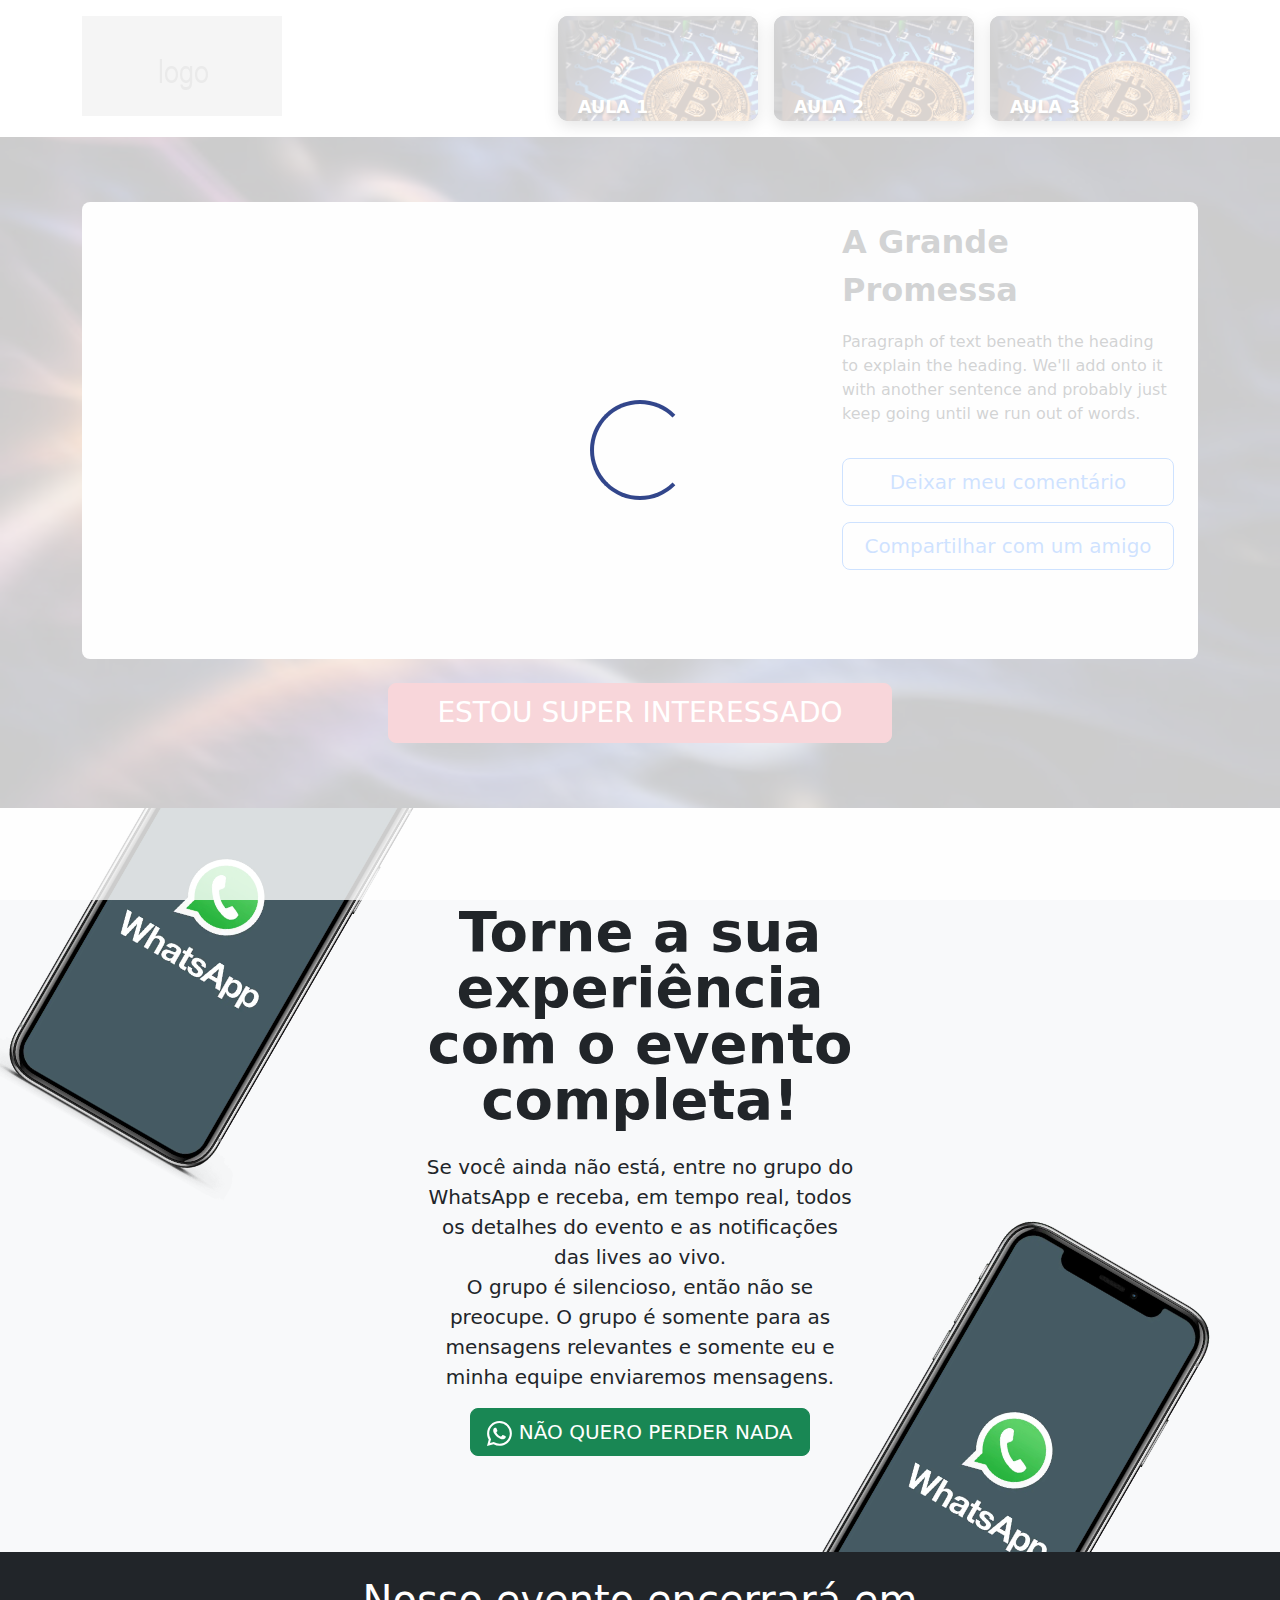
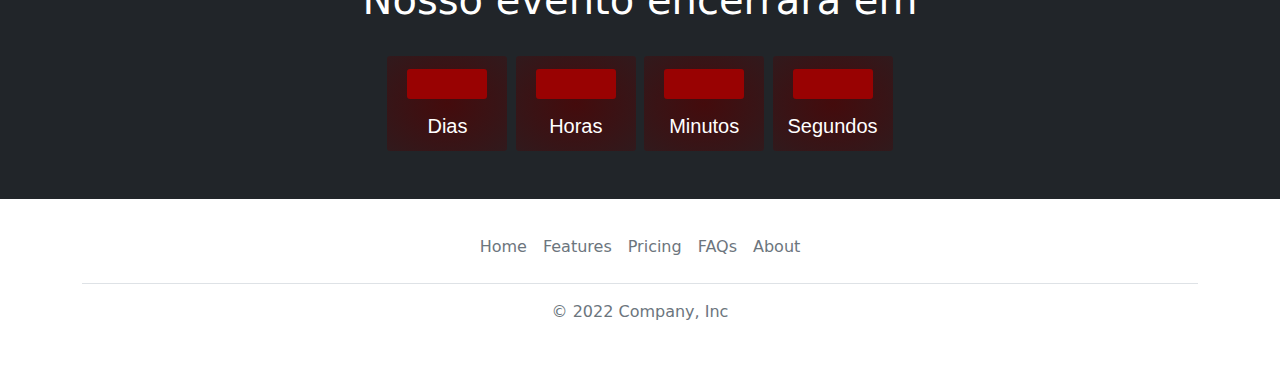
<file: blog/index.html>
<!doctype html>
<html lang="pt-BR">

<head>
    <meta charset="utf-8">
    <meta name="viewport" content="width=device-width, initial-scale=1">
    <meta name="description" content="Desenvolvimento de Soluções em Marketing e Lançamentos" />
    <meta name="author" content="VSG Tecnologia da Informação" />
    <title>VGS | Blog De Lançamento</title>
    <link rel="icon" type="image/x-icon" href="assets/favicon.ico" />
    <link href="css/bootstrap.min.css" rel="stylesheet" id="bootstrap-css">
    <link href="css/main.css" rel="stylesheet">
    <link href="css/clock.css" rel="stylesheet">
    <link href="css/menu.css" rel="stylesheet">
</head>

<body>

    <div class="container-sm">
        <!-- <header class="d-flex flex-wrap justify-content-center py-3">
            <a href="/" class="d-flex align-items-end mb-md-0 me-md-auto text-dark text-decoration-none">
                <figure class="mb-0">
                    <img src="https://via.placeholder.com/200x100" alt="logo">
                </figure>

            </a>

            <div id="clock">
                <h5 class="text-dark text-end">Próximo episódio em:</h5>
                <div>
                    <span class="days"></span>
                    <div class="smalltext">Dias</div>
                </div>
                <div>
                    <span class="hours"></span>
                    <div class="smalltext">Horas</div>
                </div>
                <div>
                    <span class="minutes"></span>
                    <div class="smalltext">Minutos</div>
                </div>
                <div>
                    <span class="seconds"></span>
                    <div class="smalltext">Segundos</div>
                </div>
            </div>
        </header> -->
        <header class="py-3">
            <div class="d-flex justify-content-center">
                <a href="/" class="d-flex text-decoration-none d-block d-lg-none pb-3">
                    <figure class="mb-0">
                        <img src="./assets/logo.png" alt="logo">
                    </figure>

                </a>
            </div>
            <div class="d-flex justify-content-lg-between justify-content-md-center">
                <a href="/" class="d-flex text-decoration-none d-none d-lg-block">
                    <figure class="mb-0">
                        <img src="./assets/logo.png" alt="logo">
                    </figure>

                </a>
                <div class="d-flex">
                    <div class="col-4 px-2" id="aula-1">
                        <div class="box">
                            <a href="?video=aula-1" class="assistir-aula">
                                <div class="imgbox">
                                    <img src="./assets/bitcoin-compress.webp" class="img-responsive">
                                </div>
                                <div class="content">
                                    <h6>&nbsp;</h6>
                                    <small>AULA 1</small>
                                </div>
                            </a>
                        </div>
                    </div>
                    <div class="col-4 px-2" id="aula-2">
                        <div class="box">
                            <a href="?video=aula-2" class="assistir-aula">
                                <div class="imgbox">
                                    <img src="./assets/bitcoin-compress.webp" class="img-responsive">
                                </div>
                                <div class="content">
                                    <h6>&nbsp;</h6>
                                    <small>AULA 2</small>
                                </div>
                            </a>
                        </div>
                    </div>
                    <div class="col-4 px-2" id="aula-3">
                        <div class="box">
                            <a href="?video=aula-3" class="assistir-aula">
                                <div class="imgbox">
                                    <img src="./assets/bitcoin-compress.webp" class="img-responsive">
                                </div>
                                <div class="content">
                                    <h6>&nbsp;</h6>
                                    <small>AULA 3</small>
                                </div>
                            </a>
                        </div>
                    </div>
                </div>
            </div>
        </header>
    </div>

    <main>
        <section id="section-2">
            <div class="parallax">
                <div class="container">
                    <div class="mb-4 bg-light rounded-3" id="content-cpl">
                        <div class="row text-center">
                            <div class="col-lg-8 col-md-12">
                                <iframe id="video" src="" title="YouTube video player" frameborder="0"
                                    allow="accelerometer; autoplay; clipboard-write; encrypted-media; gyroscope; picture-in-picture"
                                    allowfullscreen></iframe>
                            </div>
                            <div class="col-lg-4 col-md-12">
                                <div class="d-flex flex-column align-items-start gap-3 pe-lg-4 py-lg-3 p-lg-0 p-4">
                                    <div class="fs-2 fw-bold text-start" id="title">A Grande Promessa</div>
                                    <p class="text-start" id="description">Paragraph of text beneath the heading to
                                        explain the
                                        heading. We'll add onto it with another sentence and probably just keep
                                        going until we run out of words.</p>
                                    <a id="comunidade" href="#" class="btn btn-outline-primary btn-lg">Deixar meu
                                        comentário</a>
                                    <a href="#" id="shared" class="btn btn-outline-primary btn-lg">Compartilhar com um
                                        amigo</a>
                                    <a href="#" id="files" class="btn btn-primary btn-lg">Download dos arquivos da
                                        aula</a>
                                </div>
                            </div>
                        </div>
                    </div>
                    <div id="superinteressado">
                        <div class="row">
                            <div class="row-fluid text-center">
                                <a href="#" class="col btn btn-danger btn-lg px-5 fs-3">ESTOU SUPER INTERESSADO</a>
                            </div>
                        </div>
                    </div>
                </div>
            </div>
        </section>

        <section id="section-3">
            <div class="bg-dark">
                <div class="position-relative overflow-hidden text-center bg-light">
                    <div class="col-sm-12 col-md-8 col-lg-5 p-lg-5 mx-auto my-5 p-3">
                        <h1 class="display-4 fw-bold lh-1 pb-3">Torne a sua experiência com o evento completa!</h1>
                        <p class="lead fw-normal">
                            Se você ainda não está, entre no grupo do WhatsApp e receba, em tempo real, todos os
                            detalhes do evento e as notificações das lives ao vivo.<br>
                            O grupo é silencioso, então não se preocupe. O grupo é somente para as mensagens relevantes
                            e somente eu e minha equipe enviaremos mensagens.
                        </p>
                        <a id="grupo-whatsapp" class="btn btn-success btn-lg" href="">
                            <span style="margin-top: -10px;">
                                <svg xmlns="http://www.w3.org/2000/svg" width="25" height="25" fill="currentColor"
                                    class="bi bi-whatsapp" viewBox="0 0 16 16">
                                    <path
                                        d="M13.601 2.326A7.854 7.854 0 0 0 7.994 0C3.627 0 .068 3.558.064 7.926c0 1.399.366 2.76 1.057 3.965L0 16l4.204-1.102a7.933 7.933 0 0 0 3.79.965h.004c4.368 0 7.926-3.558 7.93-7.93A7.898 7.898 0 0 0 13.6 2.326zM7.994 14.521a6.573 6.573 0 0 1-3.356-.92l-.24-.144-2.494.654.666-2.433-.156-.251a6.56 6.56 0 0 1-1.007-3.505c0-3.626 2.957-6.584 6.591-6.584a6.56 6.56 0 0 1 4.66 1.931 6.557 6.557 0 0 1 1.928 4.66c-.004 3.639-2.961 6.592-6.592 6.592zm3.615-4.934c-.197-.099-1.17-.578-1.353-.646-.182-.065-.315-.099-.445.099-.133.197-.513.646-.627.775-.114.133-.232.148-.43.05-.197-.1-.836-.308-1.592-.985-.59-.525-.985-1.175-1.103-1.372-.114-.198-.011-.304.088-.403.087-.088.197-.232.296-.346.1-.114.133-.198.198-.33.065-.134.034-.248-.015-.347-.05-.099-.445-1.076-.612-1.47-.16-.389-.323-.335-.445-.34-.114-.007-.247-.007-.38-.007a.729.729 0 0 0-.529.247c-.182.198-.691.677-.691 1.654 0 .977.71 1.916.81 2.049.098.133 1.394 2.132 3.383 2.992.47.205.84.326 1.129.418.475.152.904.129 1.246.08.38-.058 1.171-.48 1.338-.943.164-.464.164-.86.114-.943-.049-.084-.182-.133-.38-.232z" />
                                </svg>
                            </span>
                            NÃO QUERO PERDER NADA
                        </a>
                    </div>
                    <div class="product-device d-none d-md-block"></div>
                    <div class="product-device product-device-2 d-none d-md-block"></div>
                </div>
            </div>
        </section>

        <section id="section-4" class="bg-dark text-bg-dark">
            <div class="container">
                <div class="row align-items-md-stretch text-center">
                    <h2 class="display-6 p-4">
                        Nosso evento encerrará em
                    </h2>
                    <div id="clock" class="pb-5">
                        <div>
                            <span class="days fs-2"></span>
                            <div class="fs-5">Dias</div>
                        </div>
                        <div>
                            <span class="hours fs-2"></span>
                            <div class="fs-5">Horas</div>
                        </div>
                        <div>
                            <span class="minutes fs-2"></span>
                            <div class="fs-5">Minutos</div>
                        </div>
                        <div>
                            <span class="seconds fs-2"></span>
                            <div class="fs-5">Segundos</div>
                        </div>
                    </div>
                </div>
            </div>
        </section>
    </main>

    <div class="container">
        <footer class="py-1 my-4">
            <ul class="nav justify-content-center border-bottom pb-3 mb-3">
                <li class="nav-item"><a href="#" class="nav-link px-2 text-muted">Home</a></li>
                <li class="nav-item"><a href="#" class="nav-link px-2 text-muted">Features</a></li>
                <li class="nav-item"><a href="#" class="nav-link px-2 text-muted">Pricing</a></li>
                <li class="nav-item"><a href="#" class="nav-link px-2 text-muted">FAQs</a></li>
                <li class="nav-item"><a href="#" class="nav-link px-2 text-muted">About</a></li>
            </ul>
            <p class="text-center text-muted">&copy; 2022 Company, Inc</p>
        </footer>
    </div>

    <!-- Modal -->
    <div class="modal fade" id="staticBackdrop" data-bs-backdrop="false" data-bs-keyboard="false" tabindex="-1"
        aria-labelledby="staticBackdropLabel" aria-hidden="true">
        <div class="modal-dialog modal-fullscreen">
            <div class="modal-content">
                <div class="modal-body">
                    <div class="spinner-border" role="status">
                        <span class="visually-hidden">Loading...</span>
                    </div>
                </div>
            </div>
        </div>
    </div>


    <script src="js/clock.js"></script>
    <script src="js/common.js"></script>
    <script src="https://code.jquery.com/jquery-1.11.1.min.js"></script>
    <script src="js/bootstrap.bundle.min.js"></script>
    <script src="js/main.js"></script>
</body>

</html>
</file>
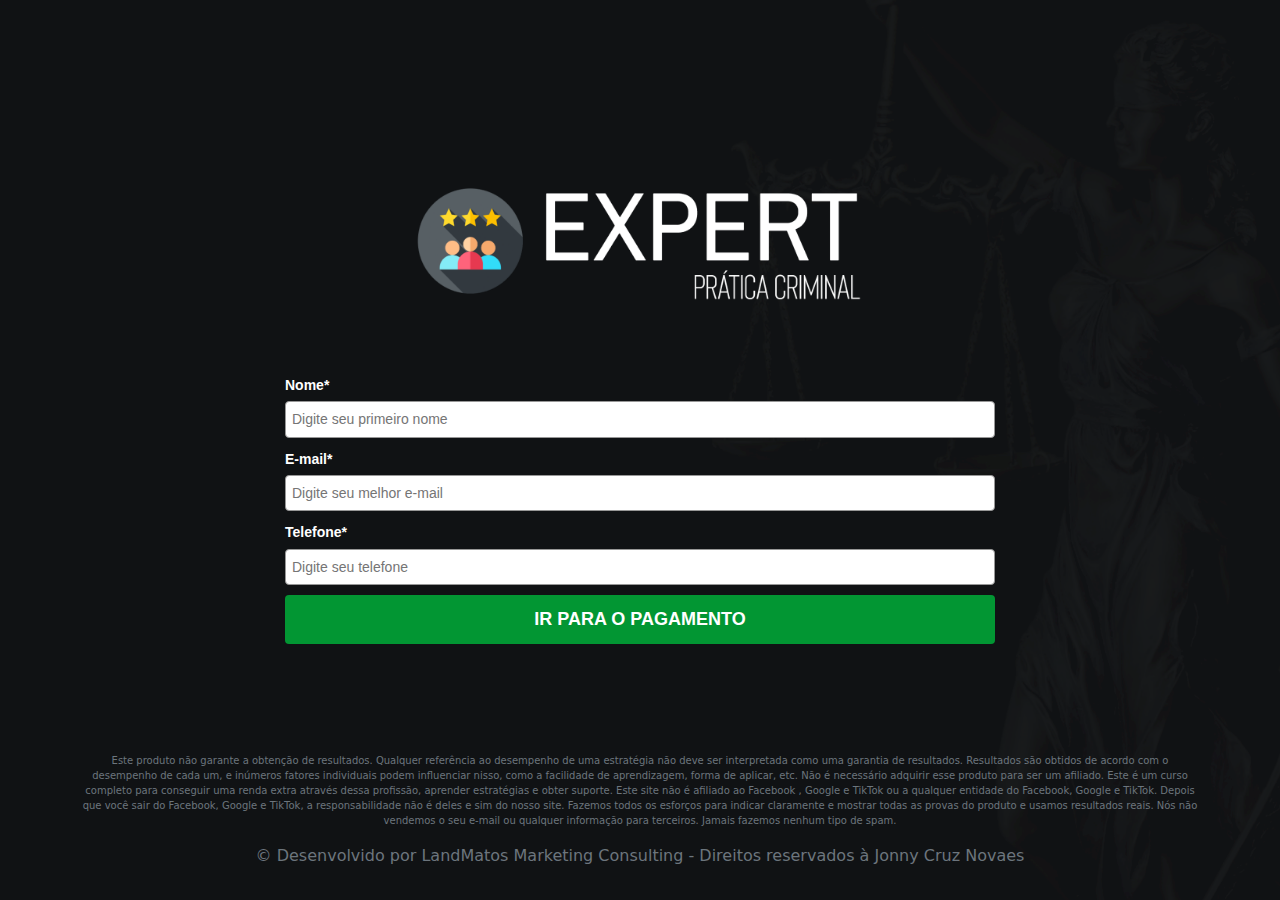
<file: checkout/index.html>
<!doctype html>
<html lang="pt-BR" class="h-100">

	<head>
		<meta charset="utf-8">
		<meta name="viewport" content="width=device-width, initial-scale=1">
		<meta name="description"
			content="Te ajudo a dominar o mundo dos acordes, mesmo que você não saiba nada de teoria musical." />
		<meta name="author" content="Jonny Cruz" />
		<title>Semana - Dominando Acordes</title>
		<link rel="icon" type="image/x-icon" href="assets/favicon.ico" />
		<link href="css/bootstrap.min.css" rel="stylesheet" id="bootstrap-css">
		<link href="css/main.css" rel="stylesheet">
		<link href="https://semana.dominandoacordes.com.br/checkout" rel="canonical">
		<!-- Meta Pixel Code -->
		<script>
			!function (f, b, e, v, n, t, s) {
				if (f.fbq) return; n = f.fbq = function () {
					n.callMethod ?
					n.callMethod.apply(n, arguments) : n.queue.push(arguments)
				};
				if (!f._fbq) f._fbq = n; n.push = n; n.loaded = !0; n.version = '2.0';
				n.queue = []; t = b.createElement(e); t.async = !0;
				t.src = v; s = b.getElementsByTagName(e)[0];
				s.parentNode.insertBefore(t, s)
			}(window, document, 'script',
				'https://connect.facebook.net/en_US/fbevents.js');
			fbq('init', '864784520641128');
			fbq('track', 'PageView');
			fbq('track', 'InitiateCheckout');
		</script>
		<!-- End Meta Pixel Code -->
	</head>

<body class="d-flex h-100 text-center text-bg-dark">
	<div id="bg" class="h-100 w-100"></div>

	<div class="cover-container d-flex w-100 h-100 p-3 mx-auto flex-column">
		<header class="mb-auto">
			<div>
				<h1 class="float-md-start mb-0">&nbsp;</h1>
			</div>
		</header>

		<main class="px-3">
			<img src="assets/expert.webp" title="Expert em Prática Criminal" width="500" style="max-width: 100%;">
			<div class="_form_23"></div>
		</main>

		<footer  class="mt-auto text-white-50">
			<div class="container">
				<p class="text-muted" style="font-size: 10px;">Este produto não garante a obtenção de resultados. Qualquer referência ao desempenho de uma estratégia não deve ser interpretada como uma garantia de resultados. Resultados são obtidos de acordo com o desempenho de cada um, e inúmeros fatores individuais podem influenciar nisso, como a facilidade de aprendizagem, forma de aplicar, etc. Não é necessário adquirir esse produto para ser um afiliado. Este é um curso completo para conseguir uma renda extra através dessa profissão, aprender estratégias e obter suporte. Este site não é afiliado ao Facebook , Google e TikTok ou a qualquer entidade do Facebook, Google e TikTok. Depois que você sair do Facebook, Google e TikTok, a responsabilidade não é deles e sim do nosso site. Fazemos todos os esforços para indicar claramente e mostrar todas as provas do produto e usamos resultados reais. Nós não vendemos o seu e-mail ou qualquer informação para terceiros. Jamais fazemos nenhum tipo de spam. </p>
				<p class="text-center text-muted">&copy; Desenvolvido por LandMatos Marketing Consulting - Direitos reservados à Jonny Cruz
					Novaes</p>
			</div>
		</footer>
	</div>

	<script src="js/active-campaign.js"></script>
	<script src="https://code.jquery.com/jquery-1.11.1.min.js"></script>

</body>

</html>
</file>
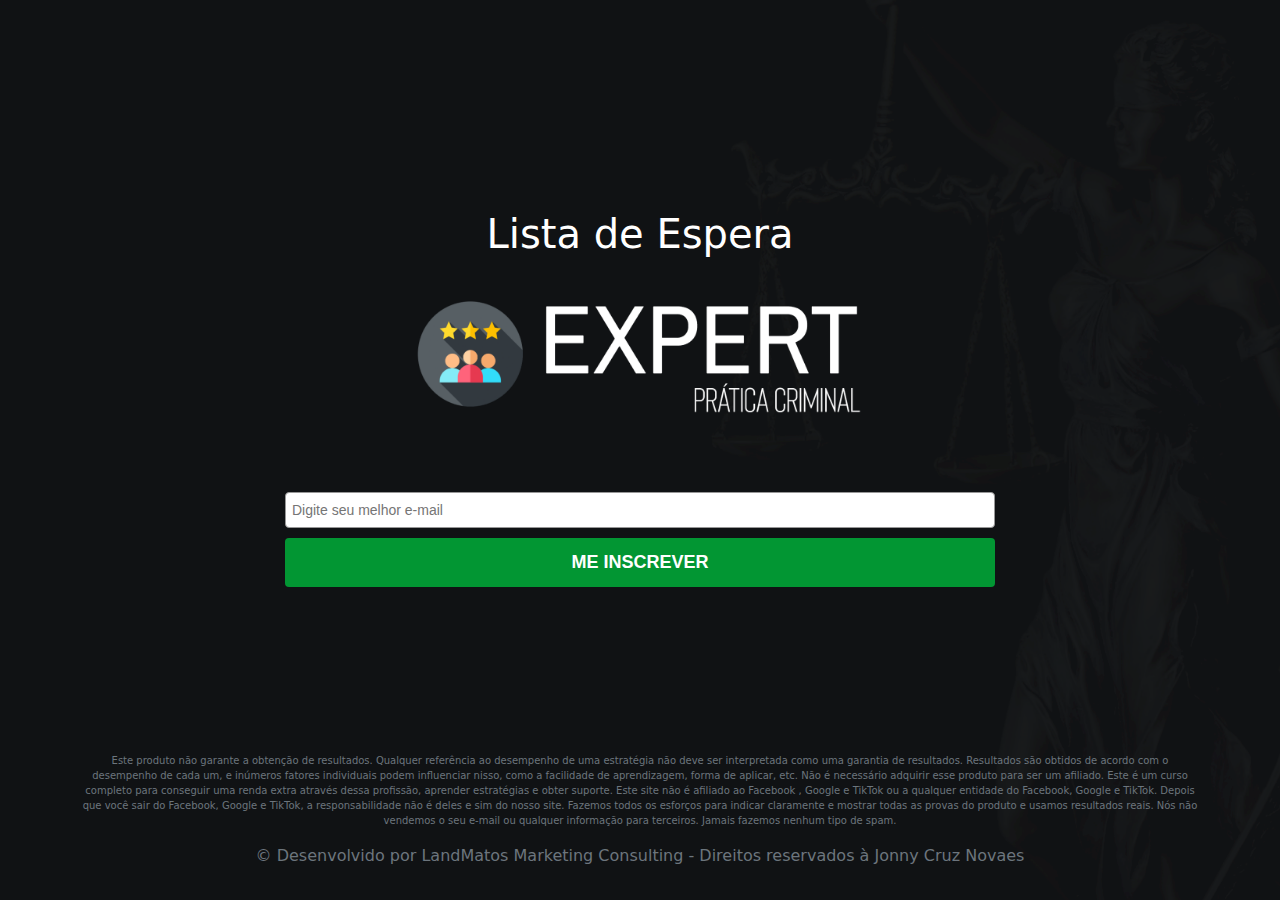
<file: espera/index.html>
<!doctype html>
<html lang="pt-BR" class="h-100">

	<head>
		<meta charset="utf-8">
		<meta name="viewport" content="width=device-width, initial-scale=1">
		<meta name="description"
			content="Te ajudo a dominar o mundo dos acordes, mesmo que você não saiba nada de teoria musical." />
		<meta name="author" content="Jonny Cruz" />
		<title>Lista de Espera - Advocacia Criminal na Prática</title>
		<link rel="icon" type="image/x-icon" href="assets/favicon.ico" />
		<link href="css/bootstrap.min.css" rel="stylesheet" id="bootstrap-css">
		<link href="css/main.css" rel="stylesheet">
		<link href="https://semana.dominandoacordes.com.br/espera" rel="canonical">
	</head>

<body class="d-flex h-100 text-center text-bg-dark">
	<div id="bg" class="h-100 w-100"></div>

	<div class="cover-container d-flex w-100 h-100 p-3 mx-auto flex-column">
		<header class="mb-auto">
			<div>
				<h1 class="float-md-start mb-0">&nbsp;</h1>
			</div>
		</header>

		<main class="px-3">
			<h1>Lista de Espera</h1>
			<img src="assets/expert.webp" title="Expert em Prática Criminal" width="500" style="max-width: 100%;">
			<div class="_form_25"></div>
		</main>

		<footer  class="mt-auto text-white-50">
			<div class="container">
				<p class="text-muted" style="font-size: 10px;">Este produto não garante a obtenção de resultados. Qualquer referência ao desempenho de uma estratégia não deve ser interpretada como uma garantia de resultados. Resultados são obtidos de acordo com o desempenho de cada um, e inúmeros fatores individuais podem influenciar nisso, como a facilidade de aprendizagem, forma de aplicar, etc. Não é necessário adquirir esse produto para ser um afiliado. Este é um curso completo para conseguir uma renda extra através dessa profissão, aprender estratégias e obter suporte. Este site não é afiliado ao Facebook , Google e TikTok ou a qualquer entidade do Facebook, Google e TikTok. Depois que você sair do Facebook, Google e TikTok, a responsabilidade não é deles e sim do nosso site. Fazemos todos os esforços para indicar claramente e mostrar todas as provas do produto e usamos resultados reais. Nós não vendemos o seu e-mail ou qualquer informação para terceiros. Jamais fazemos nenhum tipo de spam. </p>
				<p class="text-center text-muted">&copy; Desenvolvido por LandMatos Marketing Consulting - Direitos reservados à Jonny Cruz
					Novaes</p>
			</div>
		</footer>
	</div>

	<script src="js/active-campaign.js"></script>
	<script src="https://code.jquery.com/jquery-1.11.1.min.js"></script>

</body>

</html>
</file>
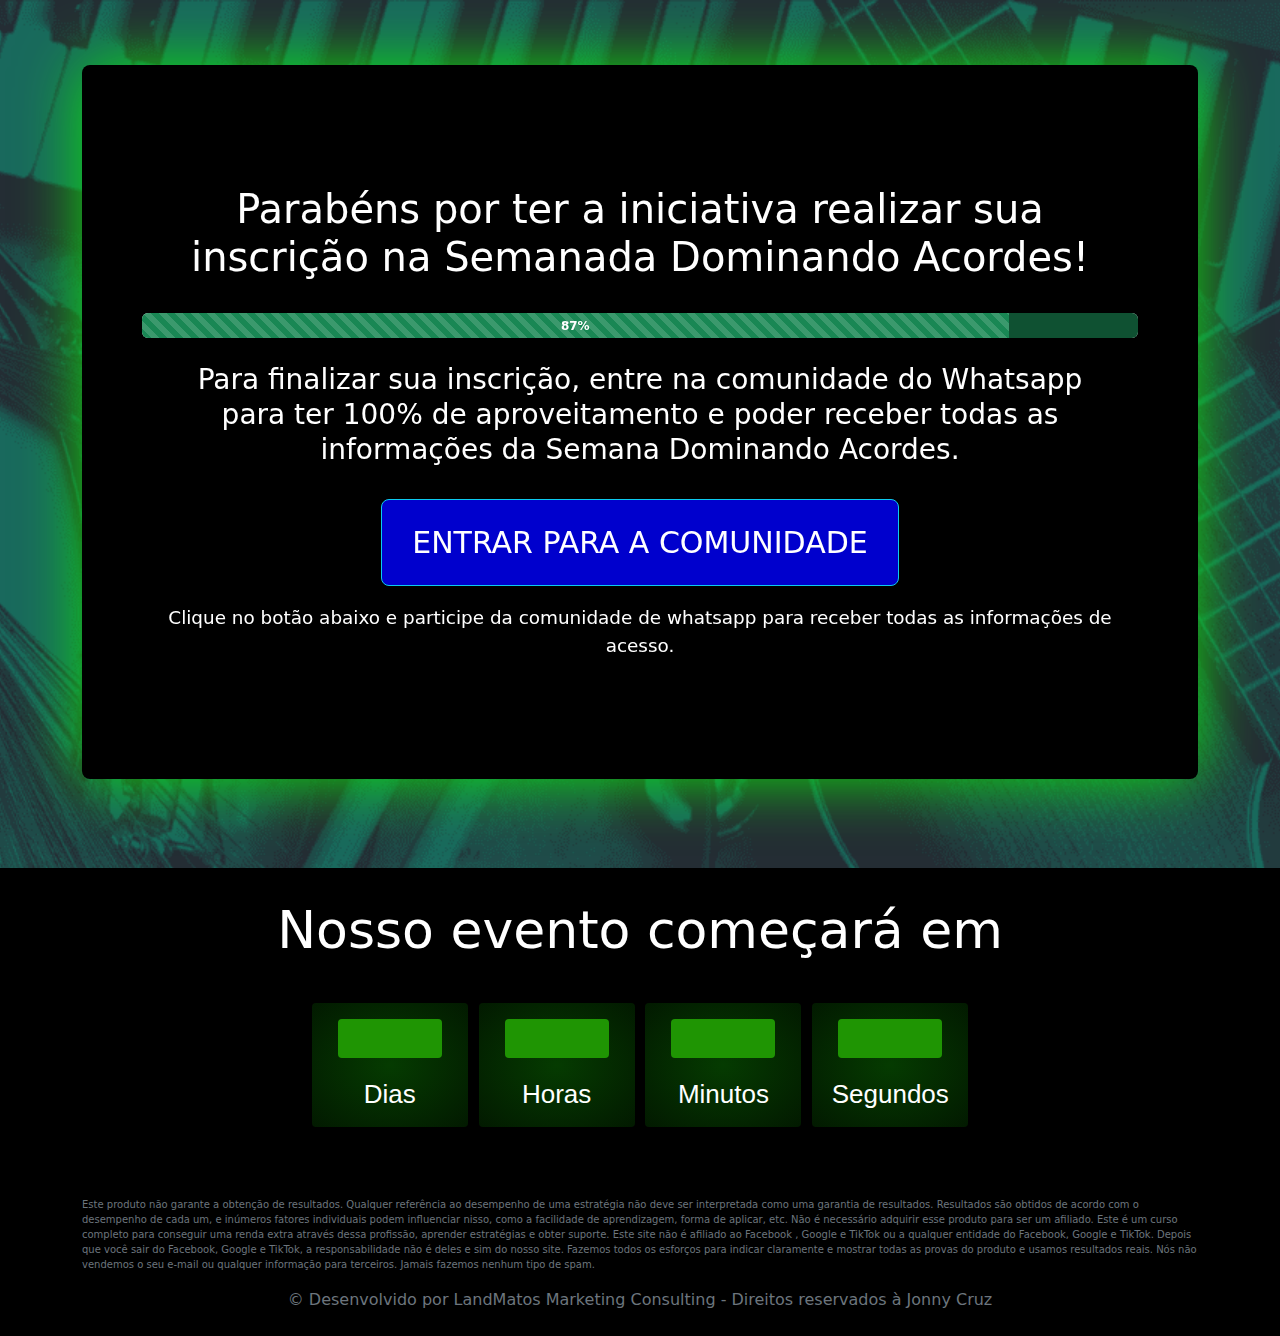
<file: fb-obrigado-set23/index.html>
<!doctype html>
<html lang="pt-BR">

<head>
    <meta charset="utf-8">
    <meta name="viewport" content="width=device-width, initial-scale=1">
    <meta name="description"
        content="Te ajudo a dominar o mundo dos acordes, mesmo que você não saiba nada de teoria musical." />
    <meta name="author" content="Jonny Cruz" />
    <title>Sem. Dominando Acordes - Obrigado</title>
    <link rel="icon" type="image/x-icon" href="assets/favicon.ico" />
    <link href="css/bootstrap.min.css" rel="stylesheet" id="bootstrap-css">
    <link href="css/main.css" rel="stylesheet">
    <link href="css/clock.css" rel="stylesheet">
    <link href="https://semana.dominandoacordes.com.br/fb-obrigado-set23" rel="canonical">
    <!-- Google Tag Manager -->
    <script>(function(w,d,s,l,i){w[l]=w[l]||[];w[l].push({'gtm.start':
        new Date().getTime(),event:'gtm.js'});var f=d.getElementsByTagName(s)[0],
        j=d.createElement(s),dl=l!='dataLayer'?'&l='+l:'';j.async=true;j.src=
        'https://www.googletagmanager.com/gtm.js?id='+i+dl;f.parentNode.insertBefore(j,f);
        })(window,document,'script','dataLayer','GTM-N566BR7C');</script>
        <!-- End Google Tag Manager -->
</head>
<body>
    <!-- Google Tag Manager (noscript) -->
    <noscript><iframe src="https://www.googletagmanager.com/ns.html?id=GTM-N566BR7C"
        height="0" width="0" style="display:none;visibility:hidden"></iframe></noscript>
        <!-- End Google Tag Manager (noscript) -->
    <main>
        <section id="section-1">
            <div class="parallax">
                <div class="container">
                    <div class="p-5 mb-4 bg-black text-white rounded-3 border-light">
                        <div class="container-fluid text-center py-5">
                            <h2 class="display-6 p-4">
                                Parabéns por ter a iniciativa realizar sua inscrição na Semanada Dominando Acordes!
                            </h2>
                            <div class="progress" style="height: 25px;">
                                <div class="progress-bar progress-bar-striped progress-bar-animated bg-success"
                                    role="progressbar" aria-valuenow="87" aria-valuemin="0" aria-valuemax="100"
                                    style="width: 87%; color:white; font-weight: bold">87%</div>
                                <div class="progress-bar bg-success" role="progressbar" aria-label="Segment two"
                                    style="width: 13%; background-color: #0f5132 !important;" aria-valuenow="13" aria-valuemin="0" aria-valuemax="100"></div>
                            </div>
                            <h2 class="fw-light lh-sm fs-3 p-4">
                                Para finalizar sua inscrição, entre na comunidade do Whatsapp para ter 100% de aproveitamento e poder receber todas as informações da Semana Dominando Acordes.
                            </h2>

                            <a href="#" id="whatsapp" class="btn btn-info  btn-lg" tabindex="-1" role="button"
                                aria-disabled="true">ENTRAR PARA A COMUNIDADE</a>

                            <p class="py-2 fw-light fs-115">Clique no botão abaixo e participe da comunidade de whatsapp para receber
                                <b>todas as informações</b> de acesso.
                            </p>
                        </div>
                    </div>
                </div>
            </div>
        </section>

        <section id="section-2">
            <div class="container">
                <div class="row align-items-md-stretch text-center text-white">
                    <h2 class="display-6 p-4">
                        Nosso evento começará em
                    </h2>
                    <div id="clock" class="pb-5">
                        <div>
                            <span class="days fs-2"></span>
                            <div class="fs-5">Dias</div>
                        </div>
                        <div>
                            <span class="hours fs-2"></span>
                            <div class="fs-5">Horas</div>
                        </div>
                        <div>
                            <span class="minutes fs-2"></span>
                            <div class="fs-5">Minutos</div>
                        </div>
                        <div>
                            <span class="seconds fs-2"></span>
                            <div class="fs-5">Segundos</div>
                        </div>
                    </div>
                </div>
            </div>
        </section>
    </main>

    <footer class="py-2">
        <div class="container">
            <p class="text-muted" style="font-size: 10px;">Este produto não garante a obtenção de resultados. Qualquer referência ao desempenho de uma estratégia não deve ser interpretada como uma garantia de resultados. Resultados são obtidos de acordo com o desempenho de cada um, e inúmeros fatores individuais podem influenciar nisso, como a facilidade de aprendizagem, forma de aplicar, etc. Não é necessário adquirir esse produto para ser um afiliado. Este é um curso completo para conseguir uma renda extra através dessa profissão, aprender estratégias e obter suporte. Este site não é afiliado ao Facebook , Google e TikTok ou a qualquer entidade do Facebook, Google e TikTok. Depois que você sair do Facebook, Google e TikTok, a responsabilidade não é deles e sim do nosso site. Fazemos todos os esforços para indicar claramente e mostrar todas as provas do produto e usamos resultados reais. Nós não vendemos o seu e-mail ou qualquer informação para terceiros. Jamais fazemos nenhum tipo de spam. </p>
            <p class="text-center text-muted">&copy; Desenvolvido por LandMatos Marketing Consulting - Direitos reservados à Jonny Cruz</p>
        </div>
    </footer>

    <script src="https://code.jquery.com/jquery-3.5.0.min.js"></script>
    <script src="js/clock.js"></script>
    <script src="js/main.js"></script>
    <script src="js/bootstrap.bundle.min.js"></script>
    
</body>

</html>
</file>
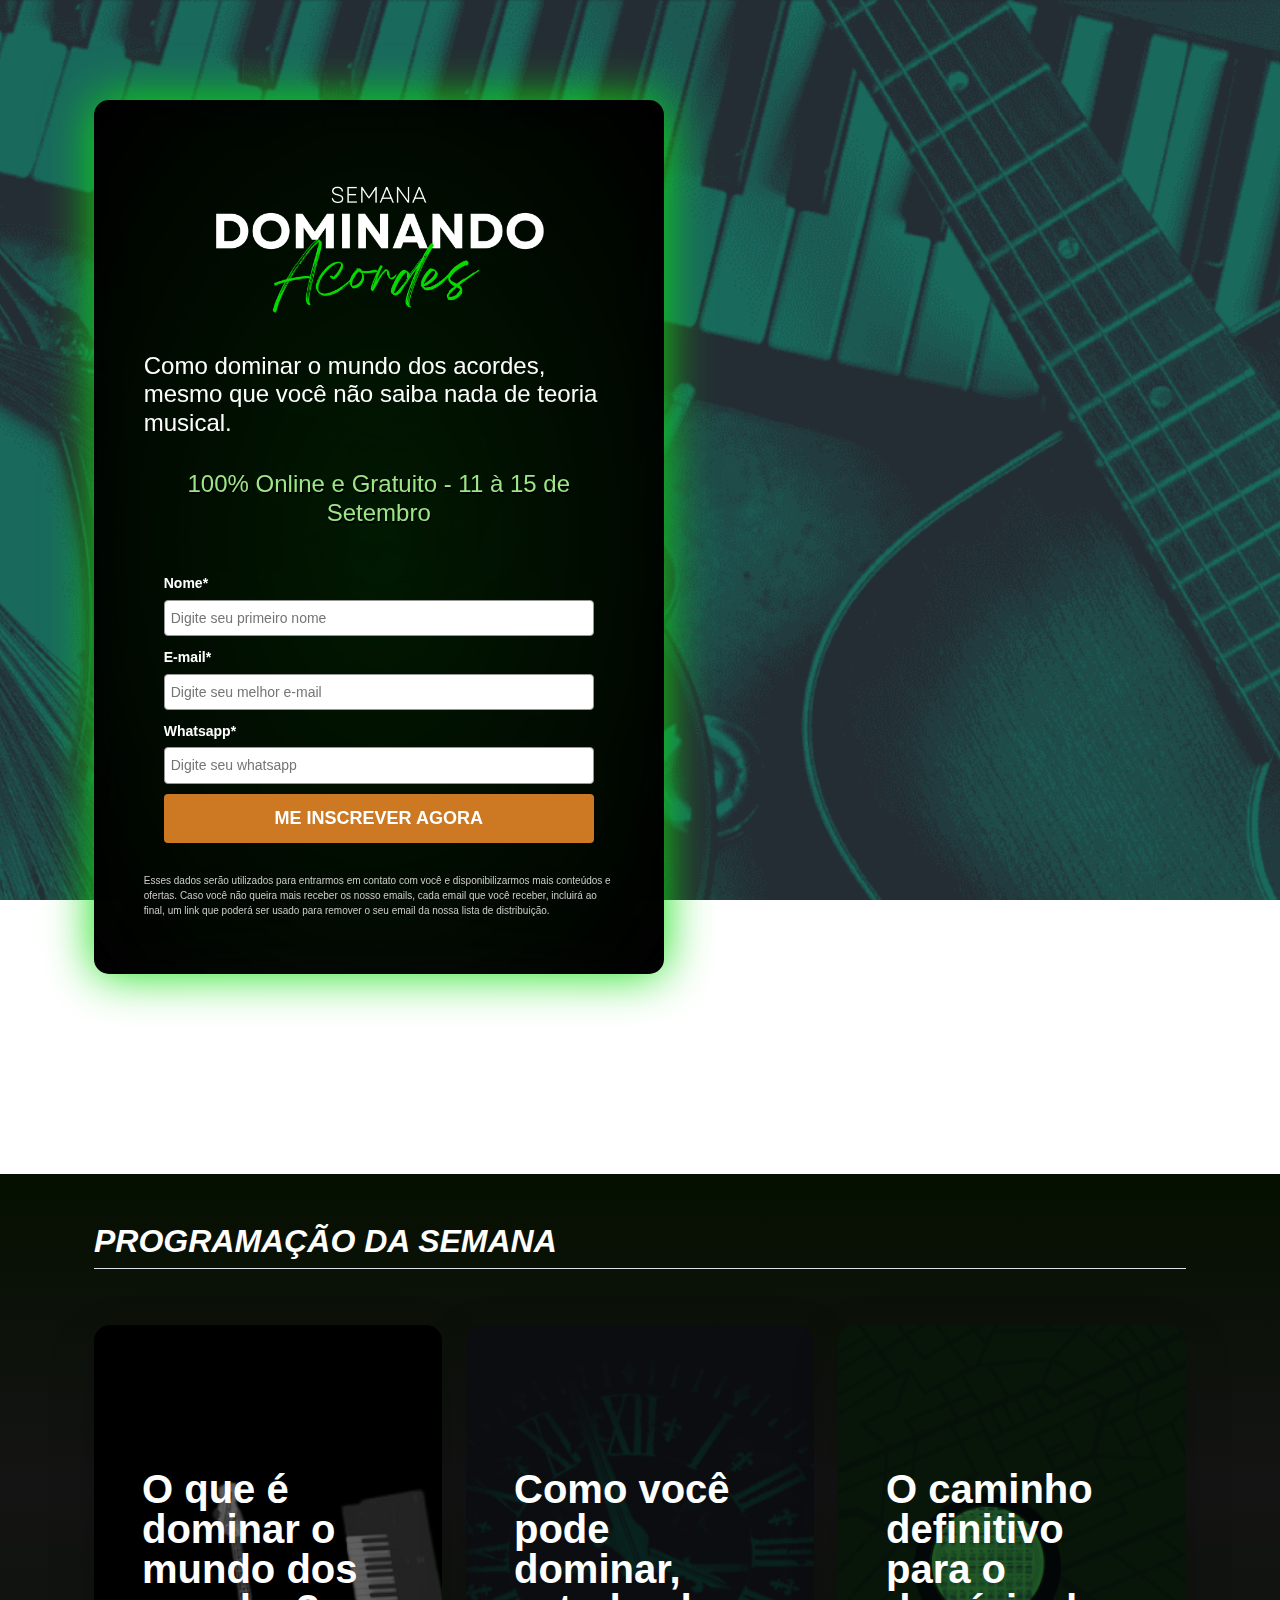
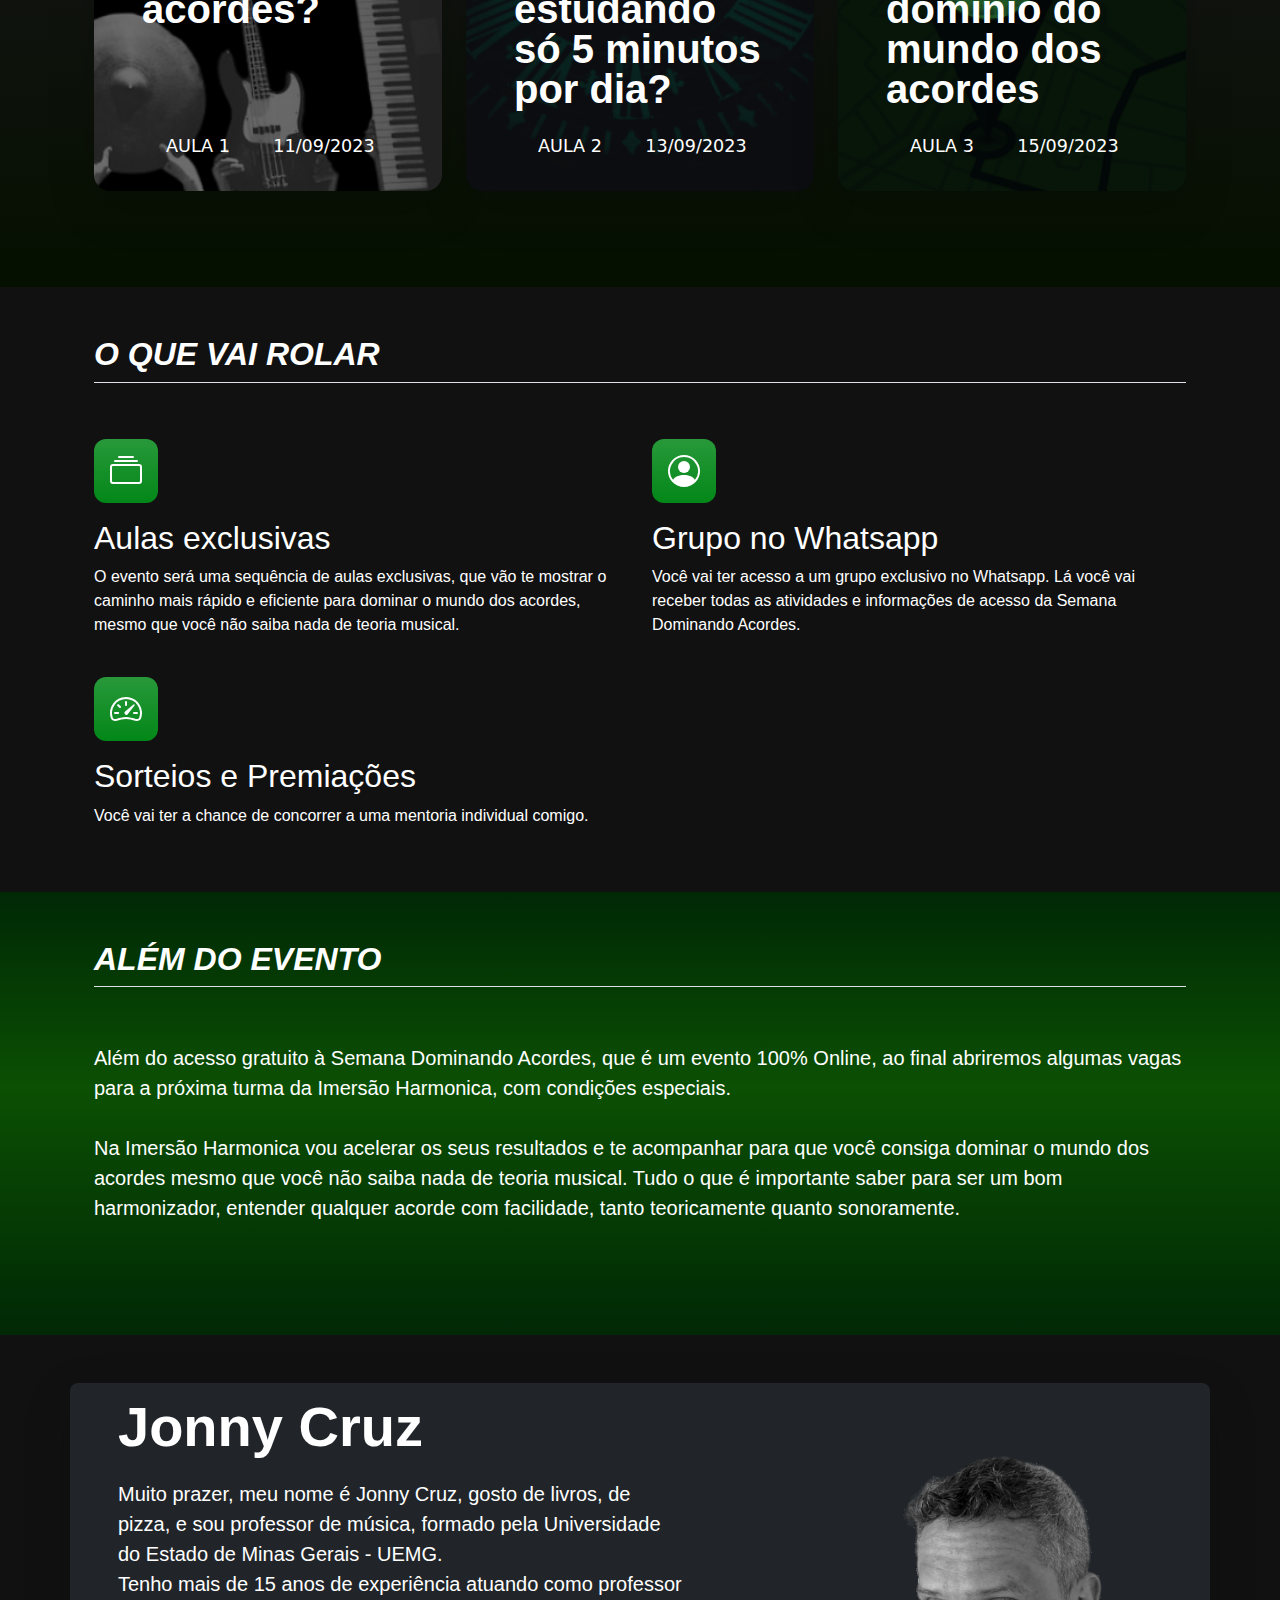
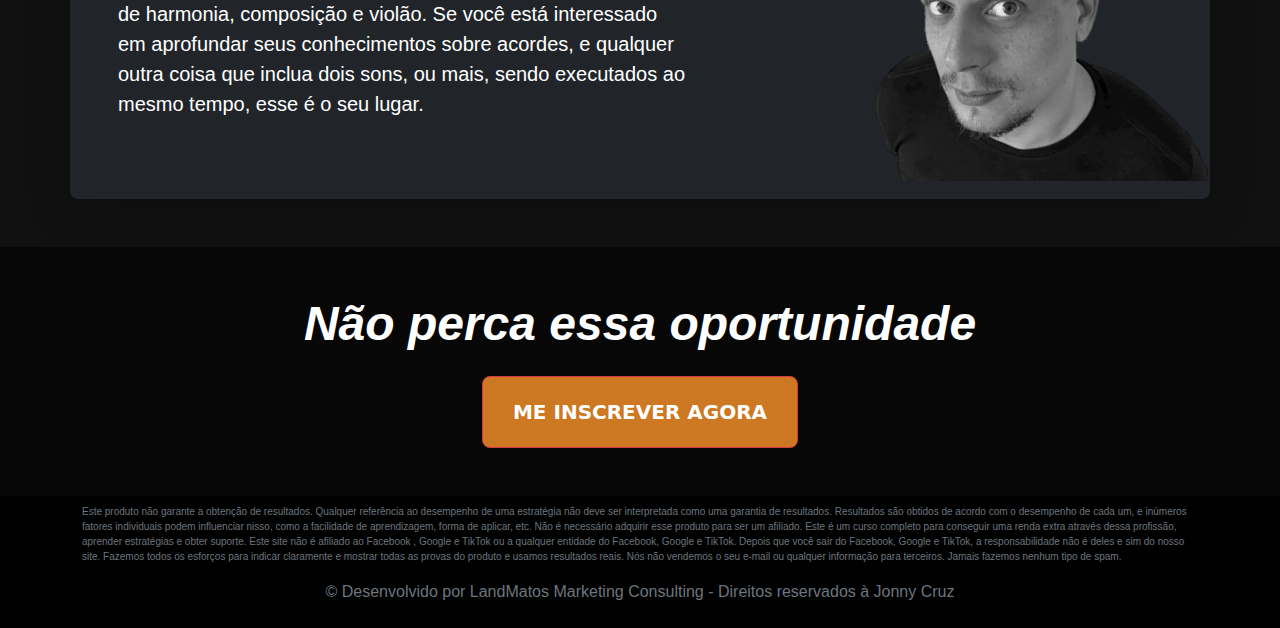
<file: fb-set23/index.html>
<!doctype html>
<html lang="pt-BR">

<head>
    <meta charset="utf-8">
    <meta name="viewport" content="width=device-width, initial-scale=1">
    <meta name="description"
        content="Te ajudo a dominar o mundo dos acordes, mesmo que você não saiba nada de teoria musical." />
    <meta name="author" content="Jonny Cruz" />
    <title>Sem. Dominando Acordes - Inscrição</title>
    <link rel="icon" type="image/x-icon" href="assets/favicon.ico" />
    <!-- <link href="https://fonts.googleapis.com/css?family=Montserrat:400,500,700" rel="stylesheet"> -->
    <link href="css/bootstrap.min.css" rel="stylesheet" id="bootstrap-css">
    <link href="css/main.css" rel="stylesheet">
    <link href="https://semana.dominandoacordes.com.br/fb-set23" rel="canonical">
    <!-- Google Tag Manager -->
    <script>(function(w,d,s,l,i){w[l]=w[l]||[];w[l].push({'gtm.start':
    new Date().getTime(),event:'gtm.js'});var f=d.getElementsByTagName(s)[0],
    j=d.createElement(s),dl=l!='dataLayer'?'&l='+l:'';j.async=true;j.src=
    'https://www.googletagmanager.com/gtm.js?id='+i+dl;f.parentNode.insertBefore(j,f);
    })(window,document,'script','dataLayer','GTM-N566BR7C');</script>
    <!-- End Google Tag Manager -->
</head>
<body>
    <!-- Google Tag Manager (noscript) -->
    <!-- <noscript><iframe src="https://www.googletagmanager.com/ns.html?id=GTM-N566BR7C"
    height="0" width="0" style="display:none;visibility:hidden"></iframe></noscript> -->
    <!-- End Google Tag Manager (noscript) -->

    <svg xmlns="http://www.w3.org/2000/svg" style="display: none;">
        <symbol id="people-circle" viewBox="0 0 16 16">
            <path d="M11 6a3 3 0 1 1-6 0 3 3 0 0 1 6 0z" />
            <path fill-rule="evenodd"
                d="M0 8a8 8 0 1 1 16 0A8 8 0 0 1 0 8zm8-7a7 7 0 0 0-5.468 11.37C3.242 11.226 4.805 10 8 10s4.757 1.225 5.468 2.37A7 7 0 0 0 8 1z" />
        </symbol>
        <symbol id="collection" viewBox="0 0 16 16">
            <path
                d="M2.5 3.5a.5.5 0 0 1 0-1h11a.5.5 0 0 1 0 1h-11zm2-2a.5.5 0 0 1 0-1h7a.5.5 0 0 1 0 1h-7zM0 13a1.5 1.5 0 0 0 1.5 1.5h13A1.5 1.5 0 0 0 16 13V6a1.5 1.5 0 0 0-1.5-1.5h-13A1.5 1.5 0 0 0 0 6v7zm1.5.5A.5.5 0 0 1 1 13V6a.5.5 0 0 1 .5-.5h13a.5.5 0 0 1 .5.5v7a.5.5 0 0 1-.5.5h-13z" />
        </symbol>
        <symbol id="speedometer2" viewBox="0 0 16 16">
            <path
                d="M8 4a.5.5 0 0 1 .5.5V6a.5.5 0 0 1-1 0V4.5A.5.5 0 0 1 8 4zM3.732 5.732a.5.5 0 0 1 .707 0l.915.914a.5.5 0 1 1-.708.708l-.914-.915a.5.5 0 0 1 0-.707zM2 10a.5.5 0 0 1 .5-.5h1.586a.5.5 0 0 1 0 1H2.5A.5.5 0 0 1 2 10zm9.5 0a.5.5 0 0 1 .5-.5h1.5a.5.5 0 0 1 0 1H12a.5.5 0 0 1-.5-.5zm.754-4.246a.389.389 0 0 0-.527-.02L7.547 9.31a.91.91 0 1 0 1.302 1.258l3.434-4.297a.389.389 0 0 0-.029-.518z" />
            <path fill-rule="evenodd"
                d="M0 10a8 8 0 1 1 15.547 2.661c-.442 1.253-1.845 1.602-2.932 1.25C11.309 13.488 9.475 13 8 13c-1.474 0-3.31.488-4.615.911-1.087.352-2.49.003-2.932-1.25A7.988 7.988 0 0 1 0 10zm8-7a7 7 0 0 0-6.603 9.329c.203.575.923.876 1.68.63C4.397 12.533 6.358 12 8 12s3.604.532 4.923.96c.757.245 1.477-.056 1.68-.631A7 7 0 0 0 8 3z" />
        </symbol>
        <symbol id="toggles2" viewBox="0 0 16 16">
            <path d="M9.465 10H12a2 2 0 1 1 0 4H9.465c.34-.588.535-1.271.535-2 0-.729-.195-1.412-.535-2z" />
            <path
                d="M6 15a3 3 0 1 0 0-6 3 3 0 0 0 0 6zm0 1a4 4 0 1 1 0-8 4 4 0 0 1 0 8zm.535-10a3.975 3.975 0 0 1-.409-1H4a1 1 0 0 1 0-2h2.126c.091-.355.23-.69.41-1H4a2 2 0 1 0 0 4h2.535z" />
            <path d="M14 4a4 4 0 1 1-8 0 4 4 0 0 1 8 0z" />
        </symbol>
    </svg>
    <main>
        <section>
            <div id="section-1">
                <div class="parallax">
                    <div class="container">
                        <div class="row justify-content-around text-cente">
                            <div class="col-xg-5 col-lg-6 col-md-8 col-sm-12 bg-form">
                                <figure class="mb-0 text-center">
                                    <img src="./assets/logo.webp" loading="lazy" width="80%" alt="semana-dominando-acordes">
                                </figure>
                                <h4 class="text-white">Como dominar o mundo dos acordes, mesmo que você não saiba nada de teoria musical.</h4>
                                <br>
                                <h5 class="event text-center">100% Online e Gratuito - 11 à 15 de Setembro</h5>
                                <div class="_form_31"></div>
                                <p class="info-form">Esses dados serão utilizados para entrarmos em contato com você e
                                    disponibilizarmos mais conteúdos e ofertas. Caso você não queira mais receber os
                                    nosso emails, cada email que você receber, incluirá ao final, um link que poderá ser
                                    usado para remover o seu email da nossa lista de distribuição.</p>
                            </div>
                            <div class="col-lg-5 col-md-4 col-sm-hidden"></div>
                        </div>
                    </div>
                </div>
            </div>
        </section>

        <section id="section-3">
            <div class="container px-4 py-5" id="custom-cards">
                <h2 class="pb-2 border-bottom text-white headline">PROGRAMAÇÃO DA SEMANA</h2>

                <div class="row row-cols-1 row-cols-lg-3 align-items-stretch g-4 py-5">
                    <div class="col">
                        <div class="card card-cover h-100 overflow-hidden text-bg-dark rounded-4 shadow-lg" id="image01">
                            <!-- style="background-image: url('https://via.placeholder.com/400/000/000');"> -->
                            <div class="d-flex flex-column h-100 p-5 pb-3 text-white text-shadow-1">
                                <h5 class="pt-5 mt-5 mb-4 display-6 lh-1 fw-bold">O que é dominar o mundo dos acordes?</h5>
                                <ul class="d-flex list-unstyled mt-auto">
                                    <!-- <li class="me-auto">
                                        <img src="https://github.com/twbs.png" alt="Bootstrap" width="32" height="32"
                                            class="rounded-circle border border-white">
                                    </li> -->
                                    <li class="d-flex align-items-center me-auto">
                                        <svg class="bi me-2" width="1em" height="1em">
                                            <use xlink:href="#bookmark" />
                                        </svg>
                                        <small>AULA 1</small>
                                    </li>
                                    <li class="d-flex align-items-center me-auto">
                                        <svg class="bi me-2" width="1em" height="1em">
                                            <use xlink:href="#calendar3" />
                                        </svg>
                                        <small>11/09/2023</small>
                                    </li>
                                </ul>
                            </div>
                        </div>
                    </div>

                    <div class="col">
                        <div class="card card-cover h-100 overflow-hidden text-bg-dark rounded-4 shadow-lg" id="image02">
                            <div class="d-flex flex-column h-100 w-100 p-5 pb-3 text-white text-shadow-1">
                                <h5 class="pt-5 mt-5 mb-4 display-6 lh-1 fw-bold">Como você pode dominar, estudando só 5 minutos por dia?
                                </h5>
                                <ul class="d-flex list-unstyled mt-auto">
                                    <!-- <li class="me-auto">
                                        <img src="https://github.com/twbs.png" alt="Bootstrap" width="32" height="32"
                                            class="rounded-circle border border-white">
                                    </li> -->
                                    <li class="d-flex align-items-center me-auto">
                                        <svg class="bi me-2" width="1em" height="1em">
                                            <use xlink:href="#geo-fill" />
                                        </svg>
                                        <small>AULA 2</small>
                                    </li>
                                    <li class="d-flex align-items-center me-auto">
                                        <svg class="bi me-2" width="1em" height="1em">
                                            <use xlink:href="#calendar3" />
                                        </svg>
                                        <small>13/09/2023</small>
                                    </li>
                                </ul>
                            </div>
                        </div>
                    </div>

                    <div class="col">
                        <div class="card card-cover h-100 overflow-hidden text-bg-dark rounded-4 shadow-lg" id="image03">
                            <div class="d-flex flex-column h-100 p-5 pb-3 text-shadow-1">
                                <h5 class="pt-5 mt-5 mb-4 display-6 lh-1 fw-bold">O caminho definitivo para o domínio do mundo dos acordes
                                </h5>
                                <ul class="d-flex list-unstyled mt-auto">
                                    <!-- <li class="me-auto">
                                        <img src="https://github.com/twbs.png" alt="Bootstrap" width="32" height="32"
                                            class="rounded-circle border border-white">
                                    </li> -->
                                    <li class="d-flex align-items-center me-auto">
                                        <svg class="bi me-2" width="1em" height="1em">
                                            <use xlink:href="#geo-fill" />
                                        </svg>
                                        <small>AULA 3</small>
                                    </li>
                                    <li class="d-flex align-items-center me-auto">
                                        <svg class="bi me-2" width="1em" height="1em">
                                            <use xlink:href="#calendar3" />
                                        </svg>
                                        <small>15/09/2023</small>
                                    </li>
                                </ul>
                            </div>
                        </div>
                    </div>
                </div>
            </div>
        </section>

        <section id="section-4" class="bg-dark text-white">
            <div class="container px-4 py-5 pb-0" id="featured-event">

                <h2 class="pb-2 border-bottom headline">O QUE VAI ROLAR</h2>

                <div class="row g-4 py-5 row-cols-1 row-cols-lg-2">
                    <div class="feature col">
                        <div
                            class="feature-icon d-inline-flex align-items-center justify-content-center text-bg-primary bg-gradient fs-2 mb-3">
                            <svg class="bi" width="1em" height="1em">
                                <use xlink:href="#collection" />
                            </svg>
                        </div>
                        <h3 class="fs-2">Aulas exclusivas</h3>
                        <p>O evento será uma sequência de aulas exclusivas, que vão te mostrar o caminho mais rápido e eficiente para dominar o mundo dos acordes, mesmo que você não saiba nada de teoria musical.</p>
                        <!-- <a href="#" class="icon-link d-inline-flex align-items-center">
                            Call to action
                            <svg class="bi" width="1em" height="1em">
                                <use xlink:href="#chevron-right" />
                            </svg>
                        </a> -->
                    </div>
                    <div class="feature col">
                        <div
                            class="feature-icon d-inline-flex align-items-center justify-content-center text-bg-primary bg-gradient fs-2 mb-3">
                            <svg class="bi" width="1em" height="1em">
                                <use xlink:href="#people-circle" />
                            </svg>
                        </div>
                        <h3 class="fs-2">Grupo no Whatsapp</h3>
                        <p>Você vai ter acesso a um grupo exclusivo no Whatsapp. Lá você vai receber todas as atividades
                            e informações de acesso da Semana Dominando Acordes.</p>
                        <!-- <a href="#" class="icon-link d-inline-flex align-items-center">
                            Call to action
                            <svg class="bi" width="1em" height="1em">
                                <use xlink:href="#chevron-right" />
                            </svg>
                        </a> -->
                    </div>
                    <!-- <div class="feature col">
                        <div
                            class="feature-icon d-inline-flex align-items-center justify-content-center text-bg-primary bg-gradient fs-2 mb-3">
                            <svg class="bi" width="1em" height="1em">
                                <use xlink:href="#toggles2" />
                            </svg>
                        </div>
                        <h3 class="fs-2">Comunidade no Facebook</h3>
                        <p>Haverá uma comunidade exclusiva no Facebook em que você poderá discutir sobre o conteúdo da Semana,
                            fazer comentários, tirar dúvidas com nossa equipe e melhor, interagir e fazer
                            networking com pessoas que estão ali com o mesmo objetivo que você.</p>
                    </div> -->
                    <div class="feature col">
                        <div
                            class="feature-icon d-inline-flex align-items-center justify-content-center text-bg-primary bg-gradient fs-2 mb-3">
                            <svg class="bi" width="1em" height="1em">
                                <use xlink:href="#speedometer2" />
                            </svg>
                        </div>
                        <h3 class="fs-2">Sorteios e Premiações</h3>
                        <p>Você vai ter a chance de concorrer a uma mentoria individual comigo.</p>
                    </div>
                </div>
            </div>
        </section>

        <section id="section-2">
            <div class="container px-4 py-5" id="custom-cards">
                <h2 class="pb-2 border-bottom text-white headline">ALÉM DO EVENTO</h2>
                <div class="row flex-lg-row-reverse align-items-center g-5 py-5">
                    <!-- <div class="col-12 col-md-8 col-lg-4 d-none d-lg-block">
                        <img src="./assets/evento.webp" class="d-block mx-lg-auto img-fluid" alt="Direito" width="200"
                            height="250" loading="lazy">
                    </div> -->
                    <div class="col-lg-12">
                        <p class="lead text-white">Além do acesso gratuito à Semana Dominando Acordes, que é um evento 100% Online, ao final abriremos algumas vagas para a próxima turma da Imersão Harmonica, com condições especiais.
                        </br></br>Na Imersão Harmonica vou acelerar os seus resultados e te acompanhar para que você consiga dominar o mundo dos acordes mesmo que você não saiba nada de teoria musical. Tudo o que é importante saber para ser um bom harmonizador, entender qualquer acorde com facilidade, tanto teoricamente quanto sonoramente.
                        </p>
                    </div>
                </div>
            </div>
        </section>

        <section id="section-5">
            <div class="container pt-5 pb-5">
                <div class="row pb-0 pe-lg-0 align-items-center rounded-3 shadow-lg bg-dark text-white">
                    <div class="col-lg-7 p-3 p-lg-5 pt-lg-3">
                        <h1 class="display-4 fw-bold lh-1">Jonny Cruz</h1>
                        <p class="lead py-3">Muito prazer, meu nome é Jonny Cruz, gosto de livros, de pizza, e sou professor de música, formado pela Universidade do Estado de Minas Gerais - UEMG.
                            <br>Tenho mais de 15 anos de experiência atuando como professor de harmonia, composição e violão. Se você está interessado em aprofundar seus conhecimentos sobre acordes, e qualquer outra coisa que inclua dois sons, ou mais, sendo executados ao mesmo tempo, esse é o seu lugar.
                        </p>
                    </div>
                    <div class="col-lg-4 offset-lg-1 p-0 overflow-hidden">
                        <img src="./assets/expert.webp" loading="lazy" class="d-block mx-lg-auto img-fluid" alt="Jonny Cruz"
                            width="450" height="450" loading="lazy">
                    </div>
                </div>
            </div>
        </section>

        <section id="section-6">
            <div class="px-4 py-5 text-center text-white">
                <h1 class="display-5 fw-bold headline">Não perca essa oportunidade</h1>
                <a href="#section-1" class="btn btn-danger btn-lg btn-orange" tabindex="-1" role="button" aria-disabled="true">
                    ME INSCREVER AGORA</a>
            </div>
        </section>
    </main>
    <footer class="py-2">
        <div class="container" >
            <p style="font-size: 10px;">Este produto não garante a obtenção de resultados. Qualquer referência ao desempenho de uma estratégia não deve ser interpretada como uma garantia de resultados. Resultados são obtidos de acordo com o desempenho de cada um, e inúmeros fatores individuais podem influenciar nisso, como a facilidade de aprendizagem, forma de aplicar, etc. Não é necessário adquirir esse produto para ser um afiliado. Este é um curso completo para conseguir uma renda extra através dessa profissão, aprender estratégias e obter suporte. Este site não é afiliado ao Facebook , Google e TikTok ou a qualquer entidade do Facebook, Google e TikTok. Depois que você sair do Facebook, Google e TikTok, a responsabilidade não é deles e sim do nosso site. Fazemos todos os esforços para indicar claramente e mostrar todas as provas do produto e usamos resultados reais. Nós não vendemos o seu e-mail ou qualquer informação para terceiros. Jamais fazemos nenhum tipo de spam. </p>
            <p class="text-center">&copy; Desenvolvido por LandMatos Marketing Consulting - Direitos reservados à Jonny Cruz</p>
        </div>
    </footer>
    <!-- <link rel="preconnect" href="https://fonts.googleapis.com">
    <link href="https://fonts.googleapis.com/css2?family=Montserrat:ital,wght@0,400;0,500;1,700&display=swap" rel="stylesheet"> -->
    <script src="https://code.jquery.com/jquery-3.5.0.min.js"></script>
    <script src="js/active-campaign.js"></script>
    <script src="js/main.js"></script>
    <script src="js/bootstrap.bundle.min.js"></script>
</body>
</html>
</file>
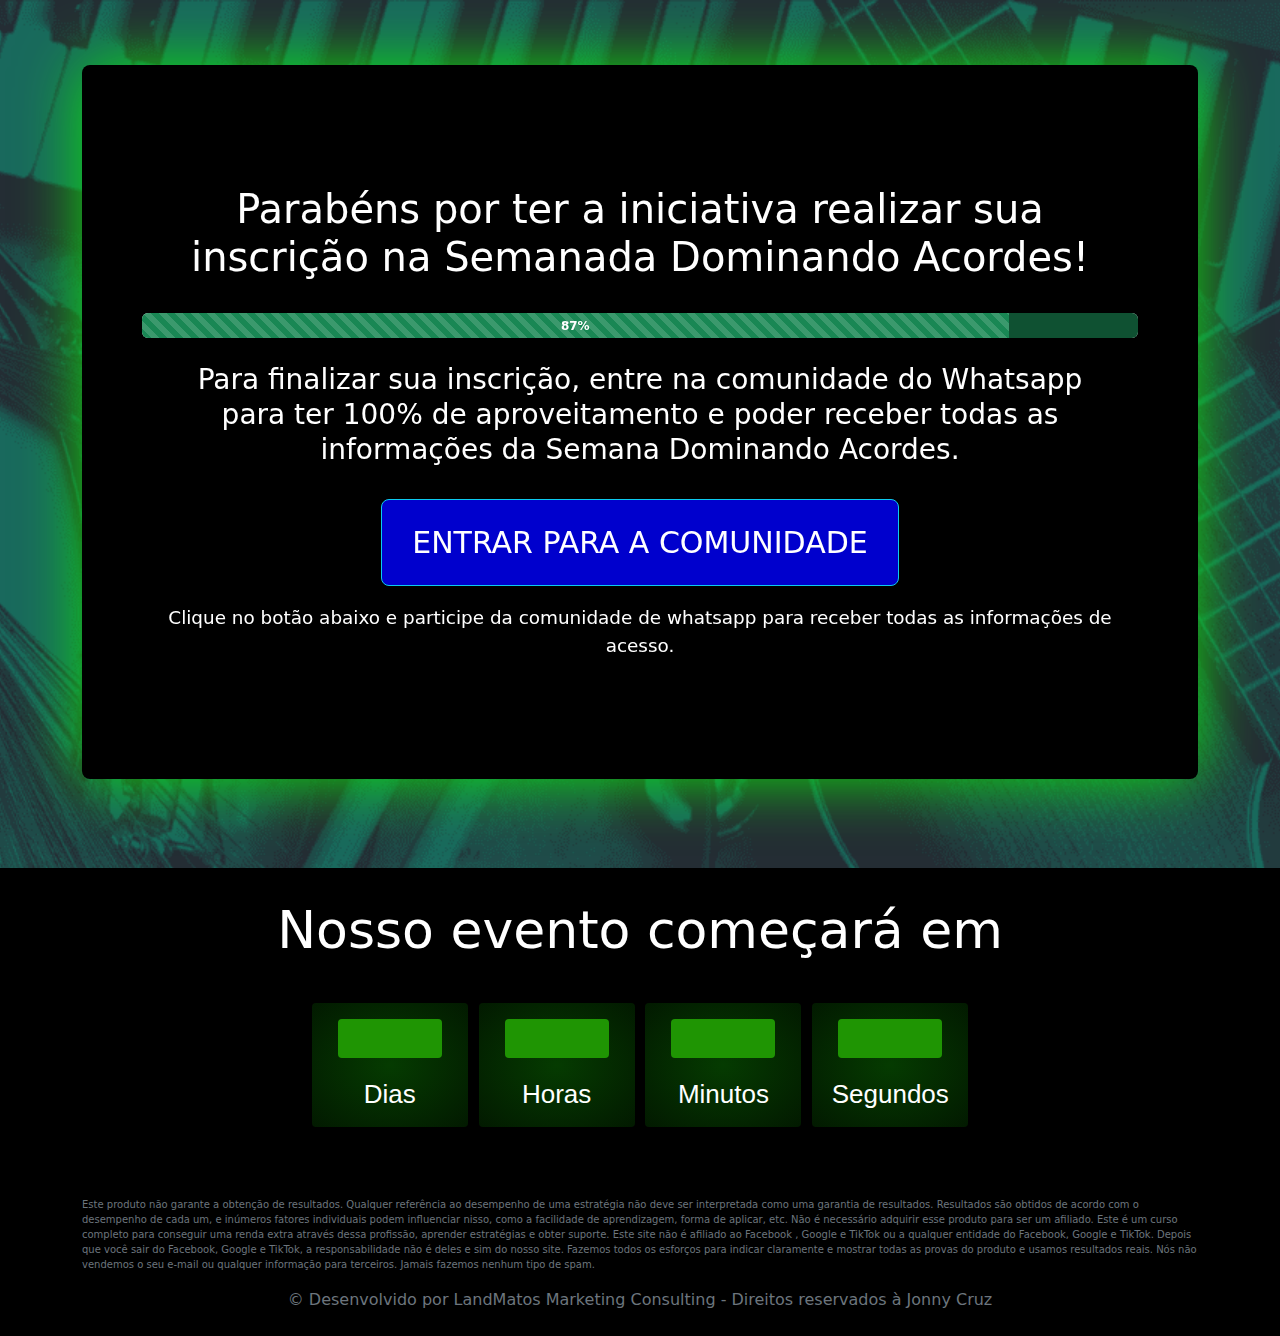
<file: org-obrigado-set23/index.html>
<!doctype html>
<html lang="pt-BR">

<head>
    <meta charset="utf-8">
    <meta name="viewport" content="width=device-width, initial-scale=1">
    <meta name="description"
        content="Te ajudo a dominar o mundo dos acordes, mesmo que você não saiba nada de teoria musical." />
    <meta name="author" content="Jonny Cruz" />
    <title>Sem. Dominando Acordes - Obrigado</title>
    <link rel="icon" type="image/x-icon" href="assets/favicon.ico" />
    <link href="css/bootstrap.min.css" rel="stylesheet" id="bootstrap-css">
    <link href="css/main.css" rel="stylesheet">
    <link href="css/clock.css" rel="stylesheet">
    <link href="https://semana.dominandoacordes.com.br/org-obrigado-set23" rel="canonical">
    <!-- Google Tag Manager -->
    <script>(function(w,d,s,l,i){w[l]=w[l]||[];w[l].push({'gtm.start':
        new Date().getTime(),event:'gtm.js'});var f=d.getElementsByTagName(s)[0],
        j=d.createElement(s),dl=l!='dataLayer'?'&l='+l:'';j.async=true;j.src=
        'https://www.googletagmanager.com/gtm.js?id='+i+dl;f.parentNode.insertBefore(j,f);
        })(window,document,'script','dataLayer','GTM-N566BR7C');</script>
        <!-- End Google Tag Manager -->
</head>
<body>
    <!-- Google Tag Manager (noscript) -->
    <noscript><iframe src="https://www.googletagmanager.com/ns.html?id=GTM-N566BR7C"
        height="0" width="0" style="display:none;visibility:hidden"></iframe></noscript>
        <!-- End Google Tag Manager (noscript) -->
    <main>
        <section id="section-1">
            <div class="parallax">
                <div class="container">
                    <div class="p-5 mb-4 bg-black text-white rounded-3 border-light">
                        <div class="container-fluid text-center py-5">
                            <h2 class="display-6 p-4">
                                Parabéns por ter a iniciativa realizar sua inscrição na Semanada Dominando Acordes!
                            </h2>
                            <div class="progress" style="height: 25px;">
                                <div class="progress-bar progress-bar-striped progress-bar-animated bg-success"
                                    role="progressbar" aria-valuenow="87" aria-valuemin="0" aria-valuemax="100"
                                    style="width: 87%; color:white; font-weight: bold">87%</div>
                                <div class="progress-bar bg-success" role="progressbar" aria-label="Segment two"
                                    style="width: 13%; background-color: #0f5132 !important;" aria-valuenow="13" aria-valuemin="0" aria-valuemax="100"></div>
                            </div>
                            <h2 class="fw-light lh-sm fs-3 p-4">
                                Para finalizar sua inscrição, entre na comunidade do Whatsapp para ter 100% de aproveitamento e poder receber todas as informações da Semana Dominando Acordes.
                            </h2>

                            <a href="#" id="whatsapp" class="btn btn-info  btn-lg" tabindex="-1" role="button"
                                aria-disabled="true">ENTRAR PARA A COMUNIDADE</a>

                            <p class="py-2 fw-light fs-115">Clique no botão abaixo e participe da comunidade de whatsapp para receber
                                <b>todas as informações</b> de acesso.
                            </p>
                        </div>
                    </div>
                </div>
            </div>
        </section>

        <section id="section-2">
            <div class="container">
                <div class="row align-items-md-stretch text-center text-white">
                    <h2 class="display-6 p-4">
                        Nosso evento começará em
                    </h2>
                    <div id="clock" class="pb-5">
                        <div>
                            <span class="days fs-2"></span>
                            <div class="fs-5">Dias</div>
                        </div>
                        <div>
                            <span class="hours fs-2"></span>
                            <div class="fs-5">Horas</div>
                        </div>
                        <div>
                            <span class="minutes fs-2"></span>
                            <div class="fs-5">Minutos</div>
                        </div>
                        <div>
                            <span class="seconds fs-2"></span>
                            <div class="fs-5">Segundos</div>
                        </div>
                    </div>
                </div>
            </div>
        </section>
    </main>

    <footer class="py-2">
        <div class="container">
            <p class="text-muted" style="font-size: 10px;">Este produto não garante a obtenção de resultados. Qualquer referência ao desempenho de uma estratégia não deve ser interpretada como uma garantia de resultados. Resultados são obtidos de acordo com o desempenho de cada um, e inúmeros fatores individuais podem influenciar nisso, como a facilidade de aprendizagem, forma de aplicar, etc. Não é necessário adquirir esse produto para ser um afiliado. Este é um curso completo para conseguir uma renda extra através dessa profissão, aprender estratégias e obter suporte. Este site não é afiliado ao Facebook , Google e TikTok ou a qualquer entidade do Facebook, Google e TikTok. Depois que você sair do Facebook, Google e TikTok, a responsabilidade não é deles e sim do nosso site. Fazemos todos os esforços para indicar claramente e mostrar todas as provas do produto e usamos resultados reais. Nós não vendemos o seu e-mail ou qualquer informação para terceiros. Jamais fazemos nenhum tipo de spam. </p>
            <p class="text-center text-muted">&copy; Desenvolvido por LandMatos Marketing Consulting - Direitos reservados à Jonny Cruz</p>
        </div>
    </footer>

    <script src="https://code.jquery.com/jquery-3.5.0.min.js"></script>
    <script src="js/clock.js"></script>
    <script src="js/bootstrap.bundle.min.js"></script>
    <script src="js/main.js"></script>
</body>

</html>
</file>
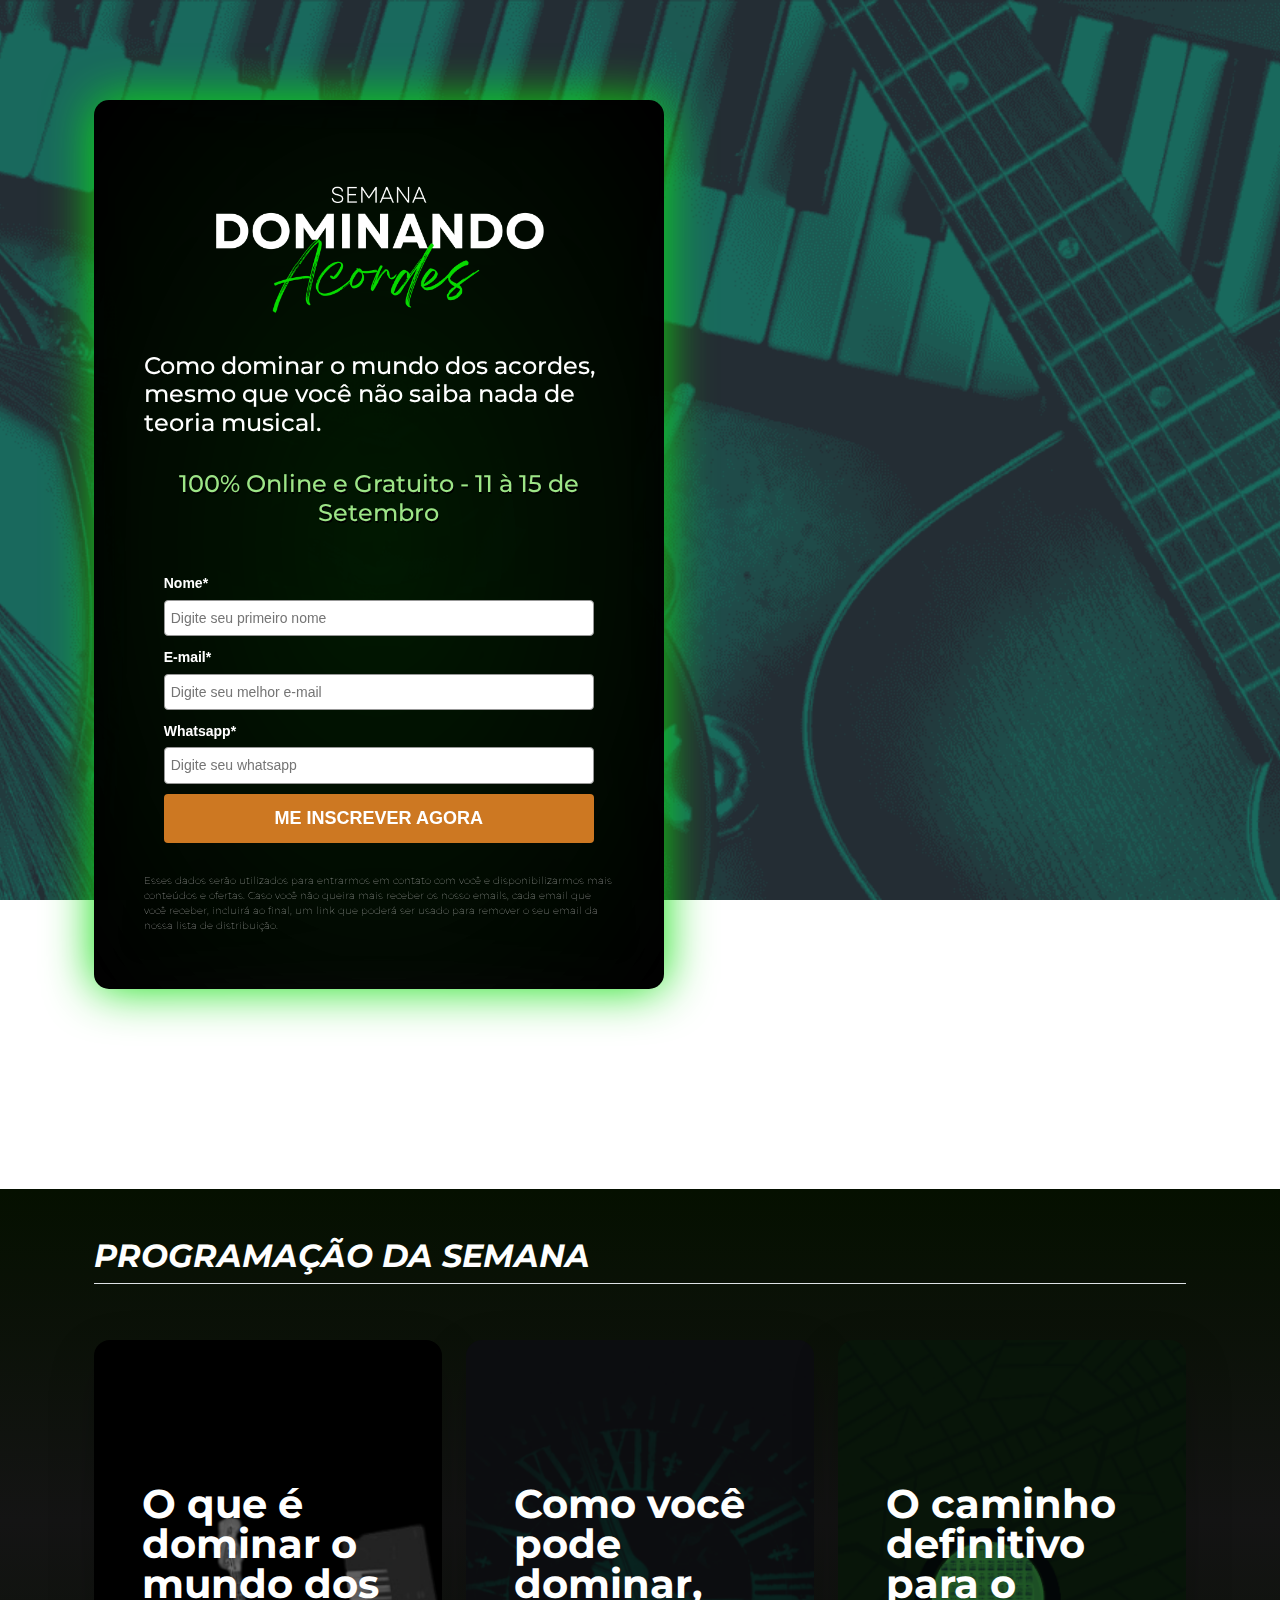
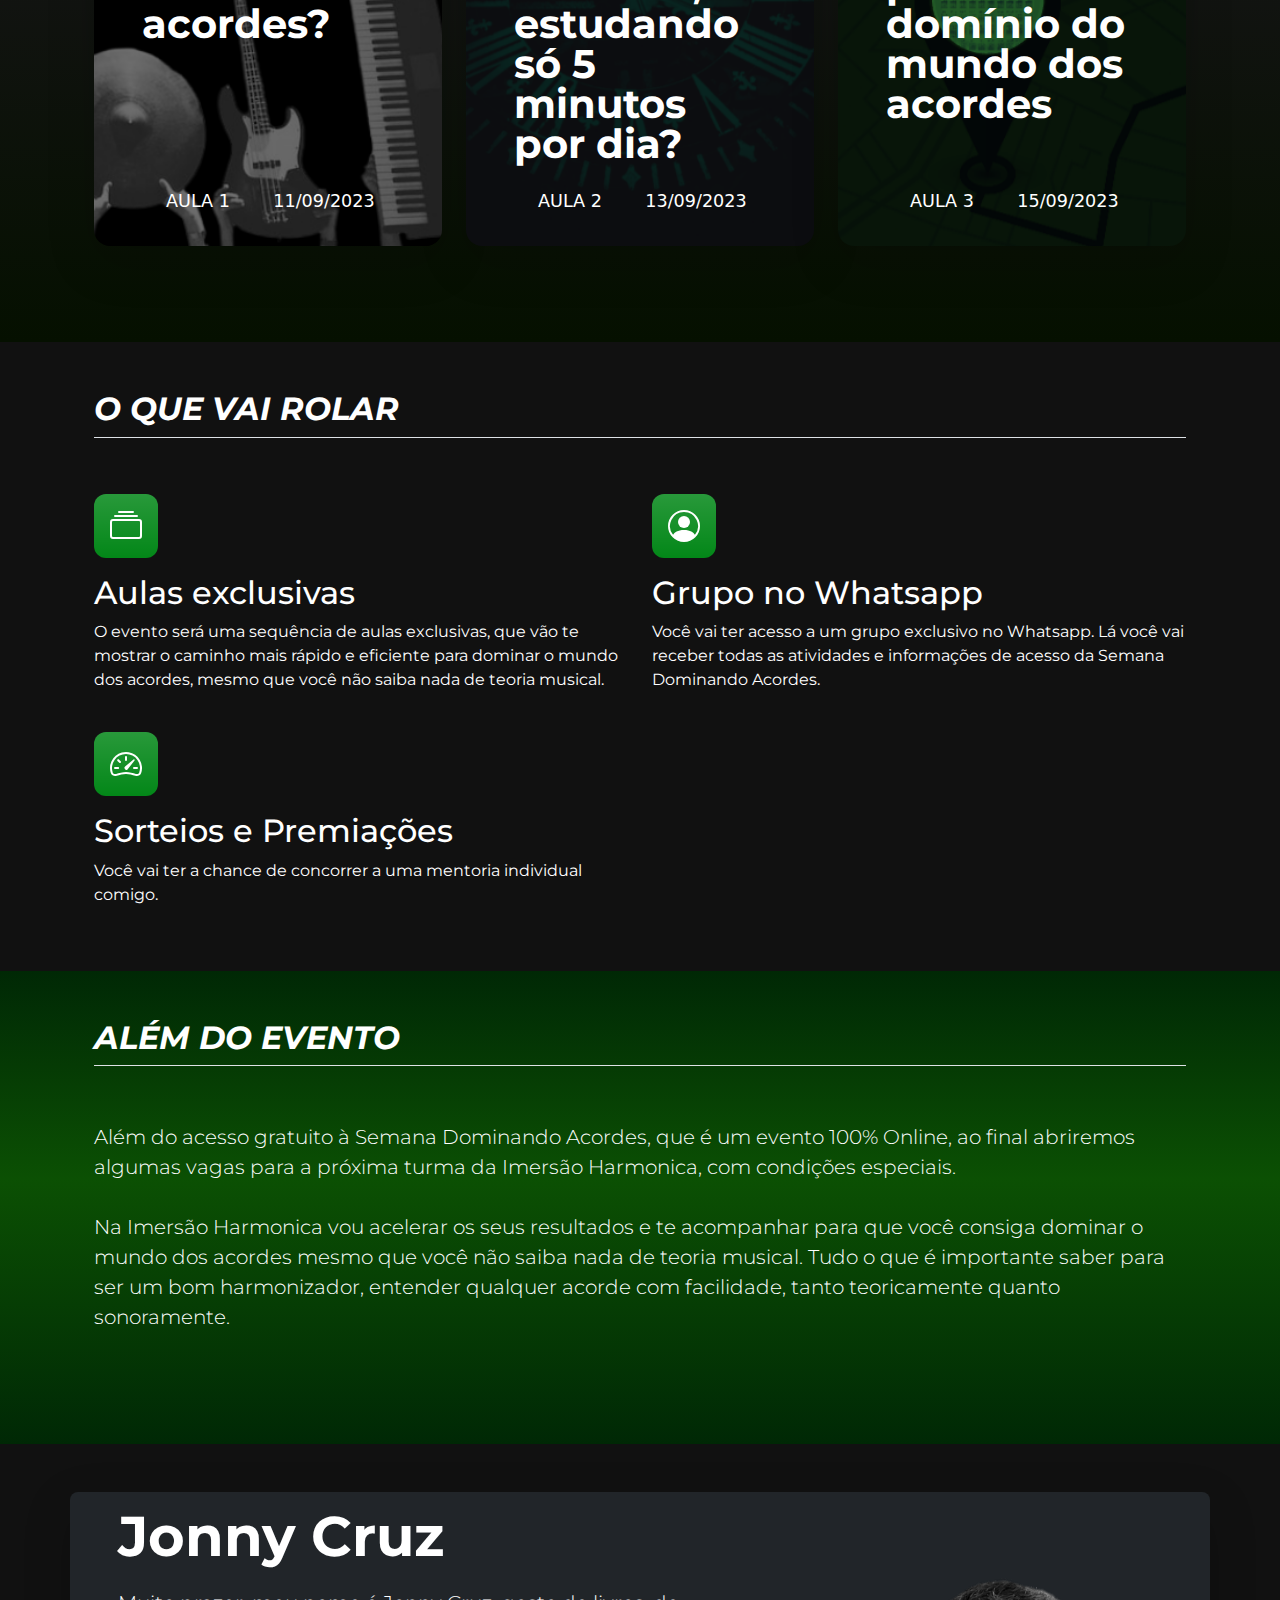
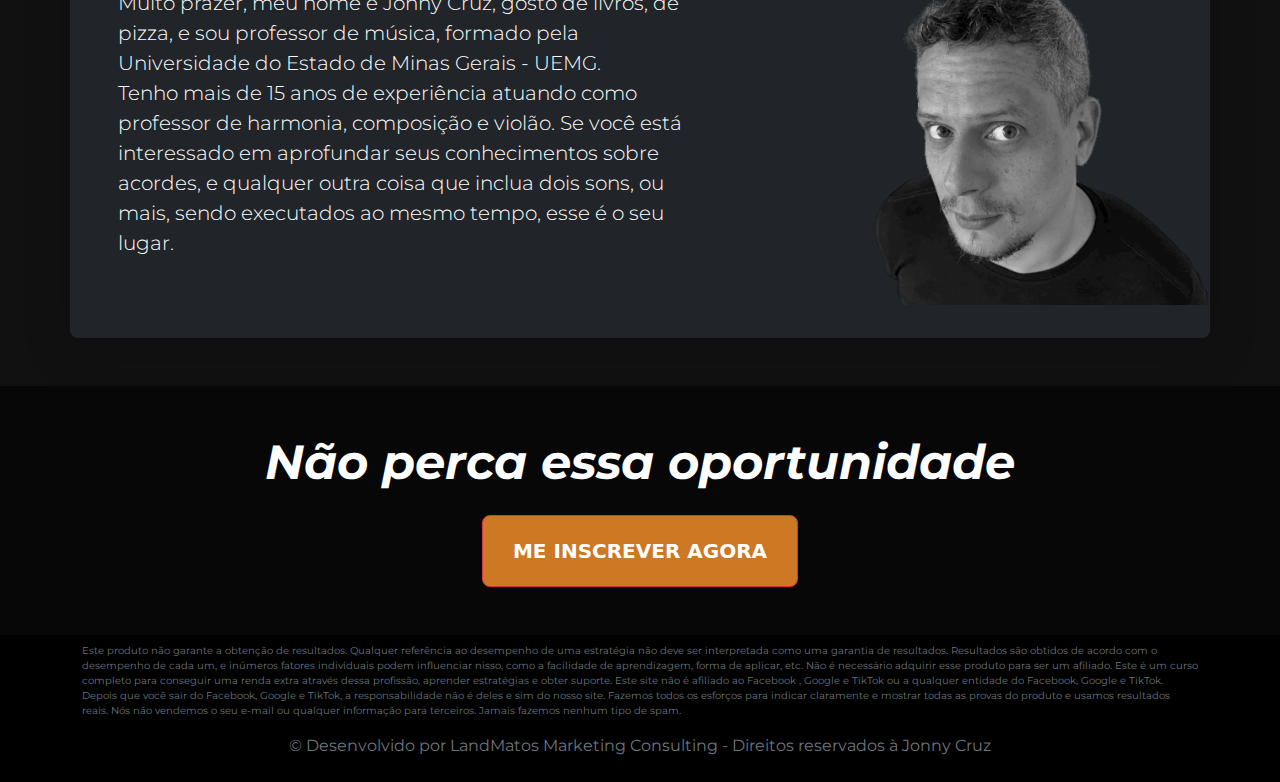
<file: org-set23/index.html>
<!doctype html>
<html lang="pt-BR">

<head>
    <meta charset="utf-8">
    <meta name="viewport" content="width=device-width, initial-scale=1">
    <meta name="description"
        content="Te ajudo a dominar o mundo dos acordes, mesmo que você não saiba nada de teoria musical." />
    <meta name="author" content="Jonny Cruz" />
    <title>Sem. Dominando Acordes - Inscrição</title>
    <link rel="icon" type="image/x-icon" href="assets/favicon.ico" />
    <!-- <link href="https://fonts.googleapis.com/css?family=Montserrat:400,500,700" rel="stylesheet"> -->
    <link href="css/bootstrap.min.css" rel="stylesheet" id="bootstrap-css">
    <link href="css/main.css" rel="stylesheet">
    <link href="https://semana.dominandoacordes.com.br/org-set23" rel="canonical">
    <!-- Google Tag Manager -->
    <script>(function(w,d,s,l,i){w[l]=w[l]||[];w[l].push({'gtm.start':
    new Date().getTime(),event:'gtm.js'});var f=d.getElementsByTagName(s)[0],
    j=d.createElement(s),dl=l!='dataLayer'?'&l='+l:'';j.async=true;j.src=
    'https://www.googletagmanager.com/gtm.js?id='+i+dl;f.parentNode.insertBefore(j,f);
    })(window,document,'script','dataLayer','GTM-N566BR7C');</script>
    <!-- End Google Tag Manager -->
</head>
<body>
    <!-- Google Tag Manager (noscript) -->
    <noscript><iframe src="https://www.googletagmanager.com/ns.html?id=GTM-N566BR7C"
    height="0" width="0" style="display:none;visibility:hidden"></iframe></noscript>
    <!-- End Google Tag Manager (noscript) -->

    <svg xmlns="http://www.w3.org/2000/svg" style="display: none;">
        <symbol id="people-circle" viewBox="0 0 16 16">
            <path d="M11 6a3 3 0 1 1-6 0 3 3 0 0 1 6 0z" />
            <path fill-rule="evenodd"
                d="M0 8a8 8 0 1 1 16 0A8 8 0 0 1 0 8zm8-7a7 7 0 0 0-5.468 11.37C3.242 11.226 4.805 10 8 10s4.757 1.225 5.468 2.37A7 7 0 0 0 8 1z" />
        </symbol>
        <symbol id="collection" viewBox="0 0 16 16">
            <path
                d="M2.5 3.5a.5.5 0 0 1 0-1h11a.5.5 0 0 1 0 1h-11zm2-2a.5.5 0 0 1 0-1h7a.5.5 0 0 1 0 1h-7zM0 13a1.5 1.5 0 0 0 1.5 1.5h13A1.5 1.5 0 0 0 16 13V6a1.5 1.5 0 0 0-1.5-1.5h-13A1.5 1.5 0 0 0 0 6v7zm1.5.5A.5.5 0 0 1 1 13V6a.5.5 0 0 1 .5-.5h13a.5.5 0 0 1 .5.5v7a.5.5 0 0 1-.5.5h-13z" />
        </symbol>
        <symbol id="speedometer2" viewBox="0 0 16 16">
            <path
                d="M8 4a.5.5 0 0 1 .5.5V6a.5.5 0 0 1-1 0V4.5A.5.5 0 0 1 8 4zM3.732 5.732a.5.5 0 0 1 .707 0l.915.914a.5.5 0 1 1-.708.708l-.914-.915a.5.5 0 0 1 0-.707zM2 10a.5.5 0 0 1 .5-.5h1.586a.5.5 0 0 1 0 1H2.5A.5.5 0 0 1 2 10zm9.5 0a.5.5 0 0 1 .5-.5h1.5a.5.5 0 0 1 0 1H12a.5.5 0 0 1-.5-.5zm.754-4.246a.389.389 0 0 0-.527-.02L7.547 9.31a.91.91 0 1 0 1.302 1.258l3.434-4.297a.389.389 0 0 0-.029-.518z" />
            <path fill-rule="evenodd"
                d="M0 10a8 8 0 1 1 15.547 2.661c-.442 1.253-1.845 1.602-2.932 1.25C11.309 13.488 9.475 13 8 13c-1.474 0-3.31.488-4.615.911-1.087.352-2.49.003-2.932-1.25A7.988 7.988 0 0 1 0 10zm8-7a7 7 0 0 0-6.603 9.329c.203.575.923.876 1.68.63C4.397 12.533 6.358 12 8 12s3.604.532 4.923.96c.757.245 1.477-.056 1.68-.631A7 7 0 0 0 8 3z" />
        </symbol>
        <symbol id="toggles2" viewBox="0 0 16 16">
            <path d="M9.465 10H12a2 2 0 1 1 0 4H9.465c.34-.588.535-1.271.535-2 0-.729-.195-1.412-.535-2z" />
            <path
                d="M6 15a3 3 0 1 0 0-6 3 3 0 0 0 0 6zm0 1a4 4 0 1 1 0-8 4 4 0 0 1 0 8zm.535-10a3.975 3.975 0 0 1-.409-1H4a1 1 0 0 1 0-2h2.126c.091-.355.23-.69.41-1H4a2 2 0 1 0 0 4h2.535z" />
            <path d="M14 4a4 4 0 1 1-8 0 4 4 0 0 1 8 0z" />
        </symbol>
    </svg>
    <main>
        <section>
            <div id="section-1">
                <div class="parallax">
                    <div class="container">
                        <div class="row justify-content-around text-cente">
                            <div class="col-xg-5 col-lg-6 col-md-8 col-sm-12 bg-form">
                                <figure class="mb-0 text-center">
                                    <img src="./assets/logo.webp" loading="lazy" width="80%" alt="semana-dominando-acordes">
                                </figure>
                                <h4 class="text-white">Como dominar o mundo dos acordes, mesmo que você não saiba nada de teoria musical.</h4>
                                <br>
                                <h5 class="event text-center">100% Online e Gratuito - 11 à 15 de Setembro</h5>
                                <div class="_form_33"></div>
                                <p class="info-form">Esses dados serão utilizados para entrarmos em contato com você e
                                    disponibilizarmos mais conteúdos e ofertas. Caso você não queira mais receber os
                                    nosso emails, cada email que você receber, incluirá ao final, um link que poderá ser
                                    usado para remover o seu email da nossa lista de distribuição.</p>
                            </div>
                            <div class="col-lg-5 col-md-4 col-sm-hidden"></div>
                        </div>
                    </div>
                </div>
            </div>
        </section>

        <section id="section-3">
            <div class="container px-4 py-5" id="custom-cards">
                <h2 class="pb-2 border-bottom text-white headline">PROGRAMAÇÃO DA SEMANA</h2>

                <div class="row row-cols-1 row-cols-lg-3 align-items-stretch g-4 py-5">
                    <div class="col">
                        <div class="card card-cover h-100 overflow-hidden text-bg-dark rounded-4 shadow-lg" id="image01">
                            <!-- style="background-image: url('https://via.placeholder.com/400/000/000');"> -->
                            <div class="d-flex flex-column h-100 p-5 pb-3 text-white text-shadow-1">
                                <h5 class="pt-5 mt-5 mb-4 display-6 lh-1 fw-bold">O que é dominar o mundo dos acordes?</h5>
                                <ul class="d-flex list-unstyled mt-auto">
                                    <!-- <li class="me-auto">
                                        <img src="https://github.com/twbs.png" alt="Bootstrap" width="32" height="32"
                                            class="rounded-circle border border-white">
                                    </li> -->
                                    <li class="d-flex align-items-center me-auto">
                                        <svg class="bi me-2" width="1em" height="1em">
                                            <use xlink:href="#bookmark" />
                                        </svg>
                                        <small>AULA 1</small>
                                    </li>
                                    <li class="d-flex align-items-center me-auto">
                                        <svg class="bi me-2" width="1em" height="1em">
                                            <use xlink:href="#calendar3" />
                                        </svg>
                                        <small>11/09/2023</small>
                                    </li>
                                </ul>
                            </div>
                        </div>
                    </div>

                    <div class="col">
                        <div class="card card-cover h-100 overflow-hidden text-bg-dark rounded-4 shadow-lg" id="image02">
                            <div class="d-flex flex-column h-100 w-100 p-5 pb-3 text-white text-shadow-1">
                                <h5 class="pt-5 mt-5 mb-4 display-6 lh-1 fw-bold">Como você pode dominar, estudando só 5 minutos por dia?
                                </h5>
                                <ul class="d-flex list-unstyled mt-auto">
                                    <!-- <li class="me-auto">
                                        <img src="https://github.com/twbs.png" alt="Bootstrap" width="32" height="32"
                                            class="rounded-circle border border-white">
                                    </li> -->
                                    <li class="d-flex align-items-center me-auto">
                                        <svg class="bi me-2" width="1em" height="1em">
                                            <use xlink:href="#geo-fill" />
                                        </svg>
                                        <small>AULA 2</small>
                                    </li>
                                    <li class="d-flex align-items-center me-auto">
                                        <svg class="bi me-2" width="1em" height="1em">
                                            <use xlink:href="#calendar3" />
                                        </svg>
                                        <small>13/09/2023</small>
                                    </li>
                                </ul>
                            </div>
                        </div>
                    </div>

                    <div class="col">
                        <div class="card card-cover h-100 overflow-hidden text-bg-dark rounded-4 shadow-lg" id="image03">
                            <div class="d-flex flex-column h-100 p-5 pb-3 text-shadow-1">
                                <h5 class="pt-5 mt-5 mb-4 display-6 lh-1 fw-bold">O caminho definitivo para o domínio do mundo dos acordes
                                </h5>
                                <ul class="d-flex list-unstyled mt-auto">
                                    <!-- <li class="me-auto">
                                        <img src="https://github.com/twbs.png" alt="Bootstrap" width="32" height="32"
                                            class="rounded-circle border border-white">
                                    </li> -->
                                    <li class="d-flex align-items-center me-auto">
                                        <svg class="bi me-2" width="1em" height="1em">
                                            <use xlink:href="#geo-fill" />
                                        </svg>
                                        <small>AULA 3</small>
                                    </li>
                                    <li class="d-flex align-items-center me-auto">
                                        <svg class="bi me-2" width="1em" height="1em">
                                            <use xlink:href="#calendar3" />
                                        </svg>
                                        <small>15/09/2023</small>
                                    </li>
                                </ul>
                            </div>
                        </div>
                    </div>
                </div>
            </div>
        </section>

        <section id="section-4" class="bg-dark text-white">
            <div class="container px-4 py-5 pb-0" id="featured-event">

                <h2 class="pb-2 border-bottom headline">O QUE VAI ROLAR</h2>

                <div class="row g-4 py-5 row-cols-1 row-cols-lg-2">
                    <div class="feature col">
                        <div
                            class="feature-icon d-inline-flex align-items-center justify-content-center text-bg-primary bg-gradient fs-2 mb-3">
                            <svg class="bi" width="1em" height="1em">
                                <use xlink:href="#collection" />
                            </svg>
                        </div>
                        <h3 class="fs-2">Aulas exclusivas</h3>
                        <p>O evento será uma sequência de aulas exclusivas, que vão te mostrar o caminho mais rápido e eficiente para dominar o mundo dos acordes, mesmo que você não saiba nada de teoria musical.</p>
                        <!-- <a href="#" class="icon-link d-inline-flex align-items-center">
                            Call to action
                            <svg class="bi" width="1em" height="1em">
                                <use xlink:href="#chevron-right" />
                            </svg>
                        </a> -->
                    </div>
                    <div class="feature col">
                        <div
                            class="feature-icon d-inline-flex align-items-center justify-content-center text-bg-primary bg-gradient fs-2 mb-3">
                            <svg class="bi" width="1em" height="1em">
                                <use xlink:href="#people-circle" />
                            </svg>
                        </div>
                        <h3 class="fs-2">Grupo no Whatsapp</h3>
                        <p>Você vai ter acesso a um grupo exclusivo no Whatsapp. Lá você vai receber todas as atividades
                            e informações de acesso da Semana Dominando Acordes.</p>
                        <!-- <a href="#" class="icon-link d-inline-flex align-items-center">
                            Call to action
                            <svg class="bi" width="1em" height="1em">
                                <use xlink:href="#chevron-right" />
                            </svg>
                        </a> -->
                    </div>
                    <!-- <div class="feature col">
                        <div
                            class="feature-icon d-inline-flex align-items-center justify-content-center text-bg-primary bg-gradient fs-2 mb-3">
                            <svg class="bi" width="1em" height="1em">
                                <use xlink:href="#toggles2" />
                            </svg>
                        </div>
                        <h3 class="fs-2">Comunidade no Facebook</h3>
                        <p>Haverá uma comunidade exclusiva no Facebook em que você poderá discutir sobre o conteúdo da Semana,
                            fazer comentários, tirar dúvidas com nossa equipe e melhor, interagir e fazer
                            networking com pessoas que estão ali com o mesmo objetivo que você.</p>
                    </div> -->
                    <div class="feature col">
                        <div
                            class="feature-icon d-inline-flex align-items-center justify-content-center text-bg-primary bg-gradient fs-2 mb-3">
                            <svg class="bi" width="1em" height="1em">
                                <use xlink:href="#speedometer2" />
                            </svg>
                        </div>
                        <h3 class="fs-2">Sorteios e Premiações</h3>
                        <p>Você vai ter a chance de concorrer a uma mentoria individual comigo.</p>
                    </div>
                </div>
            </div>
        </section>

        <section id="section-2">
            <div class="container px-4 py-5" id="custom-cards">
                <h2 class="pb-2 border-bottom text-white headline">ALÉM DO EVENTO</h2>
                <div class="row flex-lg-row-reverse align-items-center g-5 py-5">
                    <!-- <div class="col-12 col-md-8 col-lg-4 d-none d-lg-block">
                        <img src="./assets/evento.webp" class="d-block mx-lg-auto img-fluid" alt="Direito" width="200"
                            height="250" loading="lazy">
                    </div> -->
                    <div class="col-lg-12">
                        <p class="lead text-white">Além do acesso gratuito à Semana Dominando Acordes, que é um evento 100% Online, ao final abriremos algumas vagas para a próxima turma da Imersão Harmonica, com condições especiais.
                        </br></br>Na Imersão Harmonica vou acelerar os seus resultados e te acompanhar para que você consiga dominar o mundo dos acordes mesmo que você não saiba nada de teoria musical. Tudo o que é importante saber para ser um bom harmonizador, entender qualquer acorde com facilidade, tanto teoricamente quanto sonoramente.
                        </p>
                    </div>
                </div>
            </div>
        </section>

        <section id="section-5">
            <div class="container pt-5 pb-5">
                <div class="row pb-0 pe-lg-0 align-items-center rounded-3 shadow-lg bg-dark text-white">
                    <div class="col-lg-7 p-3 p-lg-5 pt-lg-3">
                        <h1 class="display-4 fw-bold lh-1">Jonny Cruz</h1>
                        <p class="lead py-3">Muito prazer, meu nome é Jonny Cruz, gosto de livros, de pizza, e sou professor de música, formado pela Universidade do Estado de Minas Gerais - UEMG.
                            <br>Tenho mais de 15 anos de experiência atuando como professor de harmonia, composição e violão. Se você está interessado em aprofundar seus conhecimentos sobre acordes, e qualquer outra coisa que inclua dois sons, ou mais, sendo executados ao mesmo tempo, esse é o seu lugar.
                        </p>
                    </div>
                    <div class="col-lg-4 offset-lg-1 p-0 overflow-hidden">
                        <img src="./assets/expert.webp" loading="lazy" class="d-block mx-lg-auto img-fluid" alt="Jonny Cruz"
                            width="450" height="450" loading="lazy">
                    </div>
                </div>
            </div>
        </section>

        <section id="section-6">
            <div class="px-4 py-5 text-center text-white">
                <h1 class="display-5 fw-bold headline">Não perca essa oportunidade</h1>
                <a href="#section-1" class="btn btn-danger btn-lg btn-orange" tabindex="-1" role="button" aria-disabled="true">
                    ME INSCREVER AGORA</a>
            </div>
        </section>
    </main>
    <footer class="py-2">
        <div class="container" >
            <p style="font-size: 10px;">Este produto não garante a obtenção de resultados. Qualquer referência ao desempenho de uma estratégia não deve ser interpretada como uma garantia de resultados. Resultados são obtidos de acordo com o desempenho de cada um, e inúmeros fatores individuais podem influenciar nisso, como a facilidade de aprendizagem, forma de aplicar, etc. Não é necessário adquirir esse produto para ser um afiliado. Este é um curso completo para conseguir uma renda extra através dessa profissão, aprender estratégias e obter suporte. Este site não é afiliado ao Facebook , Google e TikTok ou a qualquer entidade do Facebook, Google e TikTok. Depois que você sair do Facebook, Google e TikTok, a responsabilidade não é deles e sim do nosso site. Fazemos todos os esforços para indicar claramente e mostrar todas as provas do produto e usamos resultados reais. Nós não vendemos o seu e-mail ou qualquer informação para terceiros. Jamais fazemos nenhum tipo de spam. </p>
            <p class="text-center">&copy; Desenvolvido por LandMatos Marketing Consulting - Direitos reservados à Jonny Cruz</p>
        </div>
    </footer>
    <script src="js/active-campaign.js"></script>
    <link rel="preconnect" href="https://fonts.googleapis.com">
    <link href="https://fonts.googleapis.com/css2?family=Montserrat:ital,wght@0,400;0,500;1,700&display=swap" rel="stylesheet">
    <script src="https://code.jquery.com/jquery-3.5.0.min.js"></script>
    <script src="js/main.js"></script>
    <script src="js/bootstrap.bundle.min.js"></script>
</body>
</html>
</file>
<file: blog/css/main.css>
#section-1 {
    background: radial-gradient(#037783, #044426);
}

#section-1 #image01 {
    background-image: url(../assets/oportunidade.png);
    background-size: cover;
    background-position: center right;
    background-repeat: no-repeat;
    border: 0px;
}

#section-1 #image02 {
    background-image: url(../assets/caminho.png);
    background-size: cover;
    background-position: center right;
    background-repeat: no-repeat;
    border: 0px;
}

#section-1 #image03 {
    background-image: url(../assets/descubra.png);
    background-size: cover;
    background-position: center right;
    background-repeat: no-repeat;
    border: 0px;
}

#section-1 a {
    text-decoration: none;
}

#section-1 .card-body {
    font-size: 1.25rem;
    margin-top: 0;
    font-weight: 500;
    line-height: 1.2;
}

#section-1 .aula-liberada .card {
    background-color: #012919 !important;
    border-radius: 5px;
    color: white;
}

#section-1 .aula-liberada .card.active {
    background-color: #009721 !important;
    border-radius: 5px;
}

#section-1 .aula-liberada .card.active :hover {
    background-color: #009721 !important;
    border-radius: 5px;
}

#section-1 .aula-agendada .card {
    background-color: gray !important;
}

#section-1 .aula-liberada :hover {
    text-decoration: none;
    background-color: #044426;
    -webkit-transition: background 0.25s linear;
    -moz-transition: background 0.25s linear;
    -ms-transition: background 0.25s linear;
    -o-transition: background 0.25s linear;
    transition: background 0.25s linear;
    border-radius: 5px;
}

#section-2 .parallax {
    padding-top: 65px;
    padding-bottom: 65px;
    overflow: hidden;
    width: 100%;
    background-image: url(../assets/neuronio-blur.jpg);
    background-attachment: fixed;
    background-size: cover;
    -moz-background-size: cover;
    -webkit-background-size: cover;
    background-repeat: no-repeat;
    background-position: top center;
}

#section-2 iframe {
    width: 100%;
    height: 100%;
    min-height: 450px;
    padding: 0;
    border-radius: 5px 0 0 5px;
}

#section-2 .roma {
    font-weight: 300;
    line-height: 0.9rem;
    padding-bottom: 10px;
}

#content-cpl .btn {
    width: 100%;
}

#content-cpl #files{
    display: none;
}

.product-device {
    position: absolute;
    right: 10%;
    bottom: -30%;
    width: 300px;
    height: 600px;
    border-radius: 21px;
    transform: rotate(30deg);
}

.product-device::before {
    position: absolute;
    top: 10%;
    right: 10px;
    bottom: 10%;
    left: 10px;
    content: "";
    border-radius: 5px;
}

.product-device::before {
    background-image: url('../assets/whatsapp-compress.webp');
    zoom: 0.3;
}

.product-device-2 {
    top: -25%;
    right: auto;
    bottom: 0;
    left: 5%;
}

.modal-fullscreen {
    opacity: 0.8;
}

.modal-fullscreen .spinner-border{
    position: absolute;
    top: 50%;
    left: 50%;
    width: 100px;
    height: 100px;
    margin-left: -50px;
    margin-top: -50px;
    color: #011970;
}




@media screen and (max-width: 1199.98px) {
    .product-device-2 {
        left: -5%;
    }
    .product-device {
        right: 0%;
    }
    #content-cpl #title {
        font-size: calc(1.3rem + .6vw)!important;
    }
    #content-cpl .btn {
        font-size: 18px;
    }
}

@media screen and (max-width: 991.98px) {
    .product-device {
        display: none !important;
    }
    #section-2 .parallax > div.container {
        max-width: none;
        width: 100%;
    }
    #section-2 iframe {
        border-radius: 5px 5px 0 0;
    }
    #content-cpl .btn {
        font-size: 16px;
    }
}

@media (max-width: 767.98px) {
    #content-cpl .btn {
        font-size: 18px;
    }
    .box .imgbox img {
        width: 100% !important;
    }
    .box {
        height: 80px !important;
    }
}

@media (max-width: 575.98px) {
    .box .content {
        font-size: 15px;
        padding: 0 5px !important;
    }
    .box .imgbox {
        top: 15px !important;
        margin: -20px !important;
    }
    #clock > div {
        width: 90px !important;
    }

    #clock div > span {
        padding: 5px !important;
        width: 55px !important;
    }
    #clock div.fs-5{
        font-size: 13px !important;
        padding: 5px 0;
    }
}

@media (max-width: 425px) {
    #section-4 {
        display: none !important;
    }
}
</file>
<file: blog/css/clock.css>
#clock {
	font-family: sans-serif;
	color: #fff;
	display: inline-block;
	font-weight: 100;
	text-align: center;
	font-size: 30px;
}

#clock > div {
	padding: 10px;
	border-radius: 3px;
	background: repeating-radial-gradient(#520101b8, transparent 150px);
	display: inline-block;
    width: 120px;
}

#clock div > span {
	padding: 15px;
	border-radius: 3px;
	background: #990202;
	display: inline-block;
    width: 80px;
}
</file>
<file: blog/css/menu.css>
/* 
.box
{
    position: relative;
    width: 100%;
    height: 135px;
    overflow: hidden;
    border-radius: 10px;
    box-shadow: 0 5px 15px rgba(0,0,0,.5);
    transition: .5s;
}

.box.assistindo
{
    pointer-events: none;
    background: rgba(238, 255, 0, 0.1);
}

.box.liberado
{
    pointer-events: none;
    background: gray;
    color: beige;
}

.box .imgbox
{
    position: relative;
}

.box .imgbox img
{
    transition: .5s;
}

.box.assistindo .imgbox img
{
   opacity: 1;
}

.box .content
{
    position: absolute;
    bottom: -40px;
    left: 0;
    padding: 20px;
    box-sizing: border-box;
    transition: .5s;
    opacity: 0;
}

.box.assistindo .content
{
    opacity: 1;
    bottom: 0;
}

.box .content
{
    font-size: 20px;
    color: #fff;
    font-weight: 700;
}

.box .content h6
{
    margin: 0;
}

.box .content p
{
    font-size: 18px;
    color: #fff;
    font-weight: 400;
} */

.box
{
    position: relative;
    width: 100%;
    height: 105px;
    overflow: hidden;
    border-radius: 10px;
    background: #000;
    box-shadow: 0 5px 15px rgba(0,0,0,.5);
    transition: .5s;
    /* margin-bottom: 35px; */
}

.box:hover
{
    transform: translateY(-5px);
    box-shadow: 0 50px 50x rgba(0,0,0,.5);
}

.box.assistindo
{
    pointer-events: none;
    background: rgb(255, 217, 0);
}

.box.bloqueado
{
    pointer-events: none;
    background: rgba(0, 0, 0, 0.5);
}

.box .icone{
    position: absolute;
    margin-left: 50%;
    left: -20px;
    top: 15px;
    color: white;
    opacity: 1;
}

.box .imgbox
{
    position: relative;
}

.box .imgbox img
{
    transition: .5s;
    width: 200px;
}

.box:hover .imgbox img
{
    opacity: .7;
    transform: translateY(-10px);
}

.box.assistindo .imgbox img
{
    opacity: .8;
    transform: translateY(-10px);
}

.box.bloqueado .imgbox img
{
    opacity: .2;
    transform: translateY(-10px);
}

.box .content
{
    position: absolute;
    /* bottom: -40px; */
    /* opacity: 0; */
    left: 0;
    padding: 0 20px;
    box-sizing: border-box;
    transition: .5s;
    opacity: 1;
    bottom: 0;
    text-shadow: 1px 2px 3px black;
}
/* 
.box:hover .content,
.box.assistindo .content
{
    
} */


.box .content
{
    font-size: 20px;
    color: #fff;
    font-weight: 700;
}

.box .content .icone
{
    font-size: 30px;
    left: 50%;
    position: relative;
    margin-left: -5px;
    top: -15px;
}


.box .content h6
{
    margin: 0;
    line-height: 0.5;
}

.box .content p
{
    font-size: 18px;
    color: #fff;
    font-weight: 400;
}
</file>
<file: checkout/css/main.css>
#bg {
    background-image: url(../assets/wallpaper.webp);
    background-attachment: fixed;
    background-size: cover;
    -moz-background-size: cover;
    -webkit-background-size: cover;
    background-repeat: no-repeat;
    background-position: top center;
    z-index: -1;
    position: absolute;
    opacity: 0.5;
}

#_form_6484DFEE1DD55_ ._form-label,
#_form_6484DFEE1DD55_ ._form_element ._form-label{
    color: white;
}
</file>
<file: espera/css/main.css>
#bg {
    background-image: url(../assets/wallpaper.webp);
    background-attachment: fixed;
    background-size: cover;
    -moz-background-size: cover;
    -webkit-background-size: cover;
    background-repeat: no-repeat;
    background-position: top center;
    z-index: -1;
    position: absolute;
    opacity: 0.5;
}

#_form_6484DFEE1DD55_ ._form-label,
#_form_6484DFEE1DD55_ ._form_element ._form-label{
    color: white;
}
</file>
<file: fb-obrigado-set23/css/main.css>
#section-1 .parallax {
    padding-top: 65px;
    padding-bottom: 65px;
    overflow: hidden;
    width: 100%;
    background-image: url(../assets/wallpaper.webp);
    background-attachment: fixed;
    background-size: cover;
    -moz-background-size: cover;
    -webkit-background-size: cover;
    background-repeat: no-repeat;
    background-position: top center;
}

.border-light {
    filter: hue-rotate(0deg) saturate(1) brightness(1) contrast(1) invert(0) sepia(0) blur(0px) grayscale(0) drop-shadow(rgb(13 223 13) 0px 0px 32px);
}

.fs-115{
    font-size: 1.15rem!important;
}

#section-2,
#section-3 {
    background-color: #000000;
}
#section-1 #whatsapp {
    /* background-color: #0aa50a; */
    /* width: 100%; */

    padding: 20px 30px;
    margin-bottom: 10px;
    color: white;
    font-size: 30px;
    background-color: mediumblue;
}

#section-2 {
    zoom: 1.3;
}

#featured-event .feature-icon {
    width: 4rem;
    height: 4rem;
    border-radius: .75rem;
    background-color: #044426 !important;
}

#featured-event .icon-square {
    width: 3rem;
    height: 3rem;
    border-radius: .75rem;
}


.bi {
    vertical-align: -.125em;
    fill: currentColor;
}

#featured-event .icon-link>.bi {
    margin-top: .125rem;
    margin-left: .125rem;
    fill: currentcolor;
    transition: transform .25s ease-in-out;
}

#featured-event .icon-link:hover>.bi {
    transform: translate(.25rem);
}

footer {
    background-color: #000000;
}


/* Media Queries */
@media screen and (max-width: 959px) and (min-width: 768px) {}

@media screen and (max-width: 767px) {
    #section-1 .parallax {
        padding: 25px 0;
    }
    #section-1 .parallax .bg-light.p-5{
        padding: 15px !important;
    }
    #section-1 .parallax .bg-light.p-5 .py-5{
        padding: 15px 0 !important;
    }
    #section-3 {
        display: none;
    }
}

@media screen and (max-width: 479px) {}
</file>
<file: fb-obrigado-set23/css/clock.css>
#clock {
	font-family: sans-serif;
	color: #fff;
	display: inline-block;
	font-weight: 100;
	text-align: center;
	font-size: 30px;
}

#clock > div {
	padding: 10px;
	border-radius: 3px;
	background: repeating-radial-gradient(#075201b8, transparent 150px);
	display: inline-block;
    width: 120px;
}

#clock div > span {
	padding: 15px;
	border-radius: 3px;
	background: #1f9503;
	display: inline-block;
    width: 80px;
}
</file>
<file: fb-set23/css/main.css>
#section-1 .parallax {
    padding-top: 100px;
    padding-bottom: 200px;
    overflow: hidden;
    width: 100%;
    background-image: url(../assets/wallpaper.webp);
    background-attachment: fixed;
    background-size: cover;
    -moz-background-size: cover;
    -webkit-background-size: cover;
    background-repeat: no-repeat;
    background-position: top center;
}

#section-1 .bg-form {
    background: radial-gradient(#000000e0, #000000);
    border-radius: 15px;
    padding: 40px 50px;
    filter: hue-rotate(0deg) saturate(1) brightness(1) contrast(1) invert(0) sepia(0) blur(0px) grayscale(0) drop-shadow(rgb(13 223 13) 0px 0px 24px);
}

#section-1 h1,
#section-1 .event {
    text-shadow: 1px 2px black;
}

#section-1 .event {
   color: #9de587;
   font-size: 1.5rem;
}

#section-1 {
    position: relative;
}

#section-1 ._form-content {
    color: white;
}

#section-1 .border-wallpaper{
    overflow: hidden;
    position: absolute;
    left: 0;
    width: 100%;
    line-height: 0;
    direction: ltr;
    transform: rotate(180deg);
    bottom: -1px;
}

#section-1 .shape-fill{
    fill:#07abb7;
    transform-origin: center;
    transform: rotateY(0deg);
}

#section-1 .info-form {
    color: #cdcbcb;
    font-weight: 100;
    font-size: 10px;
    padding: 10px 0 0;
}

#section-2 {
    /* background: radial-gradient(#2204c380, #07abb7);
     */
     /* Permalink - use to edit and share this gradient: https://colorzilla.com/gradient-editor/#02058e+0,0b5003+44,000528+100 */
    background: #000528; /* Old browsers */
    /* linear-gradient(to bottom,  #002805 0%,#0b5003 44%,#002805 100%) */
    background: -moz-linear-gradient(top,  #002805 0%, #0b5003 44%, #002805 100%); /* FF3.6-15 */
    background: -webkit-linear-gradient(top,  #002805 0%,#0b5003 44%,#002805 100%); /* Chrome10-25,Safari5.1-6 */
    background: linear-gradient(to bottom,  #002805 0%,#0b5003 44%,#002805 100%); /* W3C, IE10+, FF16+, Chrome26+, Opera12+, Safari7+ */
    filter: progid:DXImageTransform.Microsoft.gradient( startColorstr='#002805', endColorstr='#002805',GradientType=0 ); /* IE6-9 */
}

#section-3 {
    /* background: radial-gradient(#2204c380, #07abb7);
     */
     /* Permalink - use to edit and share this gradient: https://colorzilla.com/gradient-editor/#02058e+0,141414+44,000528+100 */
    background: #000528; /* Old browsers */
    background: -moz-linear-gradient(top,  #051000 0%, #141414 44%, #051000 100%); /* FF3.6-15 */
    background: -webkit-linear-gradient(top,  #051000 0%,#141414 44%,#051000 100%); /* Chrome10-25,Safari5.1-6 */
    background: linear-gradient(to bottom,  #051000 0%,#141414 44%,#051000 100%); /* W3C, IE10+, FF16+, Chrome26+, Opera12+, Safari7+ */
    filter: progid:DXImageTransform.Microsoft.gradient( startColorstr='#051000', endColorstr='#051000',GradientType=0 ); /* IE6-9 */
}



#section-3 #image01 {
    background-image: url(../assets/AULA1.webp);
    background-size: cover;
    background-position: center right;
    background-repeat: no-repeat;
    border: 0px;
}
#section-3 #image02 {
    background-image: url(../assets/AULA2.webp);
    background-size: cover;
    background-position: center right;
    background-repeat: no-repeat;
    border: 0px;
}
#section-3 #image03 {
    background-image: url(../assets/AULA3.webp);
    background-size: cover;
    background-position: center right;
    background-repeat: no-repeat;
    border: 0px;
}

#section-3 small {
    font-size: 1.1em;    
}

#featured-event .feature-icon {
    width: 4rem;
    height: 4rem;
    border-radius: .75rem;
    background-color: #038718 !important;
}

#featured-event .icon-square {
    width: 3rem;
    height: 3rem;
    border-radius: .75rem;
}


.bi {
    vertical-align: -.125em;
    fill: currentColor;
}

#featured-event .icon-link>.bi {
    margin-top: .125rem;
    margin-left: .125rem;
    fill: currentcolor;
    transition: transform .25s ease-in-out;
}

#featured-event .icon-link:hover>.bi {
    transform: translate(.25rem);
}


#section-4,
section#section-5 {
    background-color: #111111 !important;
}

#section-6 {
    background-color: #070707;
}

#section-6 .btn,
#section-4-1 .btn {
    min-width: 300px;
    margin-top: 15px;
    line-height: 50px;
    font-weight: bold;
    padding: 10px 30px;
}
footer {
    background-color: #000000;
    color: #6c757d;
}

.btn-orange {
    background-color: #cd7822;
    color: white;   
}

h1, h2, h3, h4, h5 {
    font-family: 'Montserrat', sans-serif;
    font-weight: 500;
}


.headline {
    font-family: 'Montserrat', sans-serif;
    font-weight: 700;
    font-style: italic;
}

p {
    font-family: 'Montserrat', sans-serif;
    font-weight: 400;
}


/* Media Queries */
@media screen and (max-width: 959px) and (min-width: 768px) {}

@media screen and (max-width: 767px) {
    #section-1 .parallax {
        padding: 0 0;
    }
    #section-1 .bg-form {
        border-radius: 0;
        background: radial-gradient(#062510cc, #051000);
        padding: 40px 40px 30px;
    }
    #section-1 .event {
        font-size: larger;
    }
}

@media screen and (max-width: 479px) {}
</file>
<file: org-obrigado-set23/css/main.css>
#section-1 .parallax {
    padding-top: 65px;
    padding-bottom: 65px;
    overflow: hidden;
    width: 100%;
    background-image: url(../assets/wallpaper.webp);
    background-attachment: fixed;
    background-size: cover;
    -moz-background-size: cover;
    -webkit-background-size: cover;
    background-repeat: no-repeat;
    background-position: top center;
}

.border-light {
    filter: hue-rotate(0deg) saturate(1) brightness(1) contrast(1) invert(0) sepia(0) blur(0px) grayscale(0) drop-shadow(rgb(13 223 13) 0px 0px 32px);
}

.fs-115{
    font-size: 1.15rem!important;
}

#section-2,
#section-3 {
    background-color: #000000;
}
#section-1 #whatsapp {
    /* background-color: #0aa50a; */
    /* width: 100%; */

    padding: 20px 30px;
    margin-bottom: 10px;
    color: white;
    font-size: 30px;
    background-color: mediumblue;
}

#section-2 {
    zoom: 1.3;
}

#featured-event .feature-icon {
    width: 4rem;
    height: 4rem;
    border-radius: .75rem;
    background-color: #044426 !important;
}

#featured-event .icon-square {
    width: 3rem;
    height: 3rem;
    border-radius: .75rem;
}


.bi {
    vertical-align: -.125em;
    fill: currentColor;
}

#featured-event .icon-link>.bi {
    margin-top: .125rem;
    margin-left: .125rem;
    fill: currentcolor;
    transition: transform .25s ease-in-out;
}

#featured-event .icon-link:hover>.bi {
    transform: translate(.25rem);
}

footer {
    background-color: #000000;
}


/* Media Queries */
@media screen and (max-width: 959px) and (min-width: 768px) {}

@media screen and (max-width: 767px) {
    #section-1 .parallax {
        padding: 25px 0;
    }
    #section-1 .parallax .bg-light.p-5{
        padding: 15px !important;
    }
    #section-1 .parallax .bg-light.p-5 .py-5{
        padding: 15px 0 !important;
    }
    #section-3 {
        display: none;
    }
}

@media screen and (max-width: 479px) {}
</file>
<file: org-obrigado-set23/css/clock.css>
#clock {
	font-family: sans-serif;
	color: #fff;
	display: inline-block;
	font-weight: 100;
	text-align: center;
	font-size: 30px;
}

#clock > div {
	padding: 10px;
	border-radius: 3px;
	background: repeating-radial-gradient(#075201b8, transparent 150px);
	display: inline-block;
    width: 120px;
}

#clock div > span {
	padding: 15px;
	border-radius: 3px;
	background: #1f9503;
	display: inline-block;
    width: 80px;
}
</file>
<file: org-set23/css/main.css>
#section-1 .parallax {
    padding-top: 100px;
    padding-bottom: 200px;
    overflow: hidden;
    width: 100%;
    background-image: url(../assets/wallpaper.webp);
    background-attachment: fixed;
    background-size: cover;
    -moz-background-size: cover;
    -webkit-background-size: cover;
    background-repeat: no-repeat;
    background-position: top center;
}

#section-1 .bg-form {
    background: radial-gradient(#000000e0, #000000);
    border-radius: 15px;
    padding: 40px 50px;
    filter: hue-rotate(0deg) saturate(1) brightness(1) contrast(1) invert(0) sepia(0) blur(0px) grayscale(0) drop-shadow(rgb(13 223 13) 0px 0px 24px);
}

#section-1 h1,
#section-1 .event {
    text-shadow: 1px 2px black;
}

#section-1 .event {
   color: #9de587;
   font-size: 1.5rem;
}

#section-1 {
    position: relative;
}

#section-1 ._form-content {
    color: white;
}

#section-1 .border-wallpaper{
    overflow: hidden;
    position: absolute;
    left: 0;
    width: 100%;
    line-height: 0;
    direction: ltr;
    transform: rotate(180deg);
    bottom: -1px;
}

#section-1 .shape-fill{
    fill:#07abb7;
    transform-origin: center;
    transform: rotateY(0deg);
}

#section-1 .info-form {
    color: #cdcbcb;
    font-weight: 100;
    font-size: 10px;
    padding: 10px 0 0;
}

#section-2 {
    /* background: radial-gradient(#2204c380, #07abb7);
     */
     /* Permalink - use to edit and share this gradient: https://colorzilla.com/gradient-editor/#02058e+0,0b5003+44,000528+100 */
    background: #000528; /* Old browsers */
    /* linear-gradient(to bottom,  #002805 0%,#0b5003 44%,#002805 100%) */
    background: -moz-linear-gradient(top,  #002805 0%, #0b5003 44%, #002805 100%); /* FF3.6-15 */
    background: -webkit-linear-gradient(top,  #002805 0%,#0b5003 44%,#002805 100%); /* Chrome10-25,Safari5.1-6 */
    background: linear-gradient(to bottom,  #002805 0%,#0b5003 44%,#002805 100%); /* W3C, IE10+, FF16+, Chrome26+, Opera12+, Safari7+ */
    filter: progid:DXImageTransform.Microsoft.gradient( startColorstr='#002805', endColorstr='#002805',GradientType=0 ); /* IE6-9 */
}

#section-3 {
    /* background: radial-gradient(#2204c380, #07abb7);
     */
     /* Permalink - use to edit and share this gradient: https://colorzilla.com/gradient-editor/#02058e+0,141414+44,000528+100 */
    background: #000528; /* Old browsers */
    background: -moz-linear-gradient(top,  #051000 0%, #141414 44%, #051000 100%); /* FF3.6-15 */
    background: -webkit-linear-gradient(top,  #051000 0%,#141414 44%,#051000 100%); /* Chrome10-25,Safari5.1-6 */
    background: linear-gradient(to bottom,  #051000 0%,#141414 44%,#051000 100%); /* W3C, IE10+, FF16+, Chrome26+, Opera12+, Safari7+ */
    filter: progid:DXImageTransform.Microsoft.gradient( startColorstr='#051000', endColorstr='#051000',GradientType=0 ); /* IE6-9 */
}



#section-3 #image01 {
    background-image: url(../assets/AULA1.webp);
    background-size: cover;
    background-position: center right;
    background-repeat: no-repeat;
    border: 0px;
}
#section-3 #image02 {
    background-image: url(../assets/AULA2.webp);
    background-size: cover;
    background-position: center right;
    background-repeat: no-repeat;
    border: 0px;
}
#section-3 #image03 {
    background-image: url(../assets/AULA3.webp);
    background-size: cover;
    background-position: center right;
    background-repeat: no-repeat;
    border: 0px;
}

#section-3 small {
    font-size: 1.1em;    
}

#featured-event .feature-icon {
    width: 4rem;
    height: 4rem;
    border-radius: .75rem;
    background-color: #038718 !important;
}

#featured-event .icon-square {
    width: 3rem;
    height: 3rem;
    border-radius: .75rem;
}


.bi {
    vertical-align: -.125em;
    fill: currentColor;
}

#featured-event .icon-link>.bi {
    margin-top: .125rem;
    margin-left: .125rem;
    fill: currentcolor;
    transition: transform .25s ease-in-out;
}

#featured-event .icon-link:hover>.bi {
    transform: translate(.25rem);
}


#section-4,
section#section-5 {
    background-color: #111111 !important;
}

#section-6 {
    background-color: #070707;
}

#section-6 .btn,
#section-4-1 .btn {
    min-width: 300px;
    margin-top: 15px;
    line-height: 50px;
    font-weight: bold;
    padding: 10px 30px;
}
footer {
    background-color: #000000;
    color: #6c757d;
}

.btn-orange {
    background-color: #cd7822;
    color: white;   
}

h1, h2, h3, h4, h5 {
    font-family: 'Montserrat', sans-serif;
    font-weight: 500;
}


.headline {
    font-family: 'Montserrat', sans-serif;
    font-weight: 700;
    font-style: italic;
}

p {
    font-family: 'Montserrat', sans-serif;
    font-weight: 400;
}


/* Media Queries */
@media screen and (max-width: 959px) and (min-width: 768px) {}

@media screen and (max-width: 767px) {
    #section-1 .parallax {
        padding: 0 0;
    }
    #section-1 .bg-form {
        border-radius: 0;
        background: radial-gradient(#062510cc, #051000);
        padding: 40px 40px 30px;
    }
    #section-1 .event {
        font-size: larger;
    }
}

@media screen and (max-width: 479px) {}
</file>
